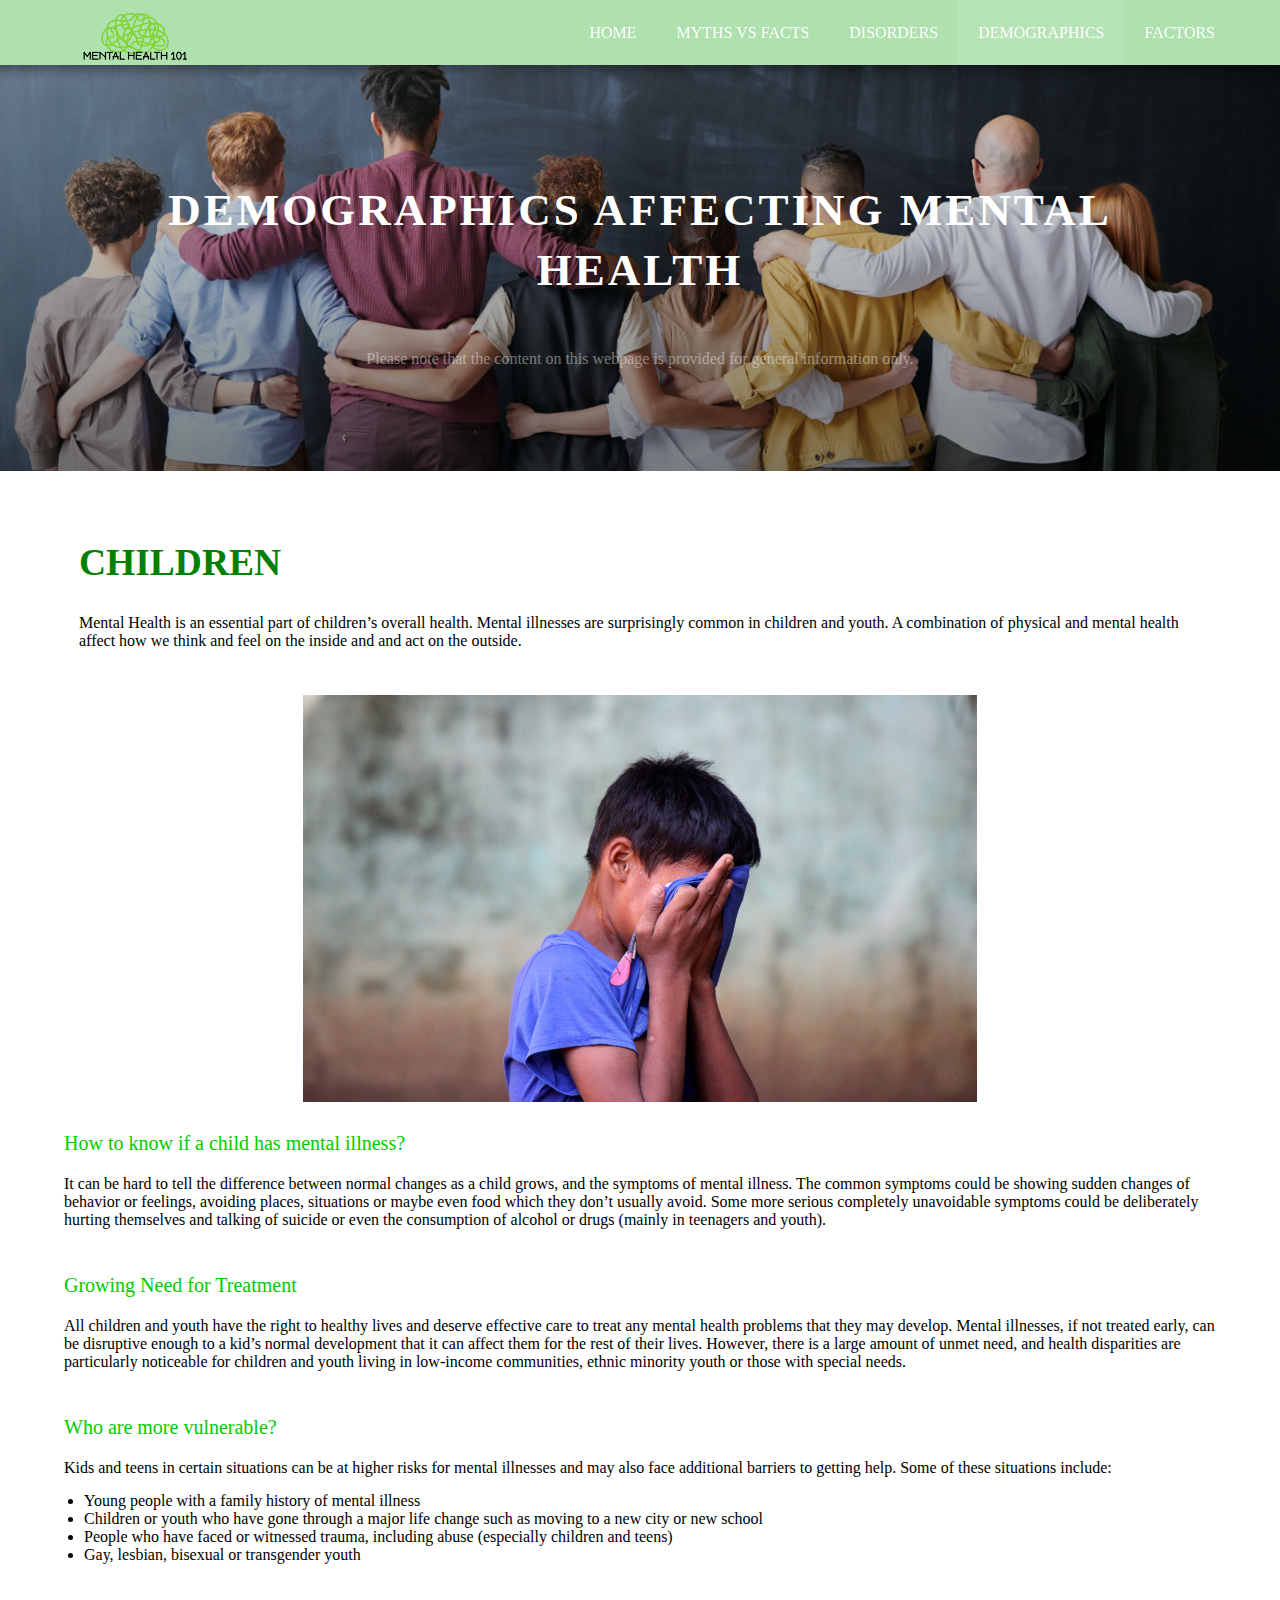
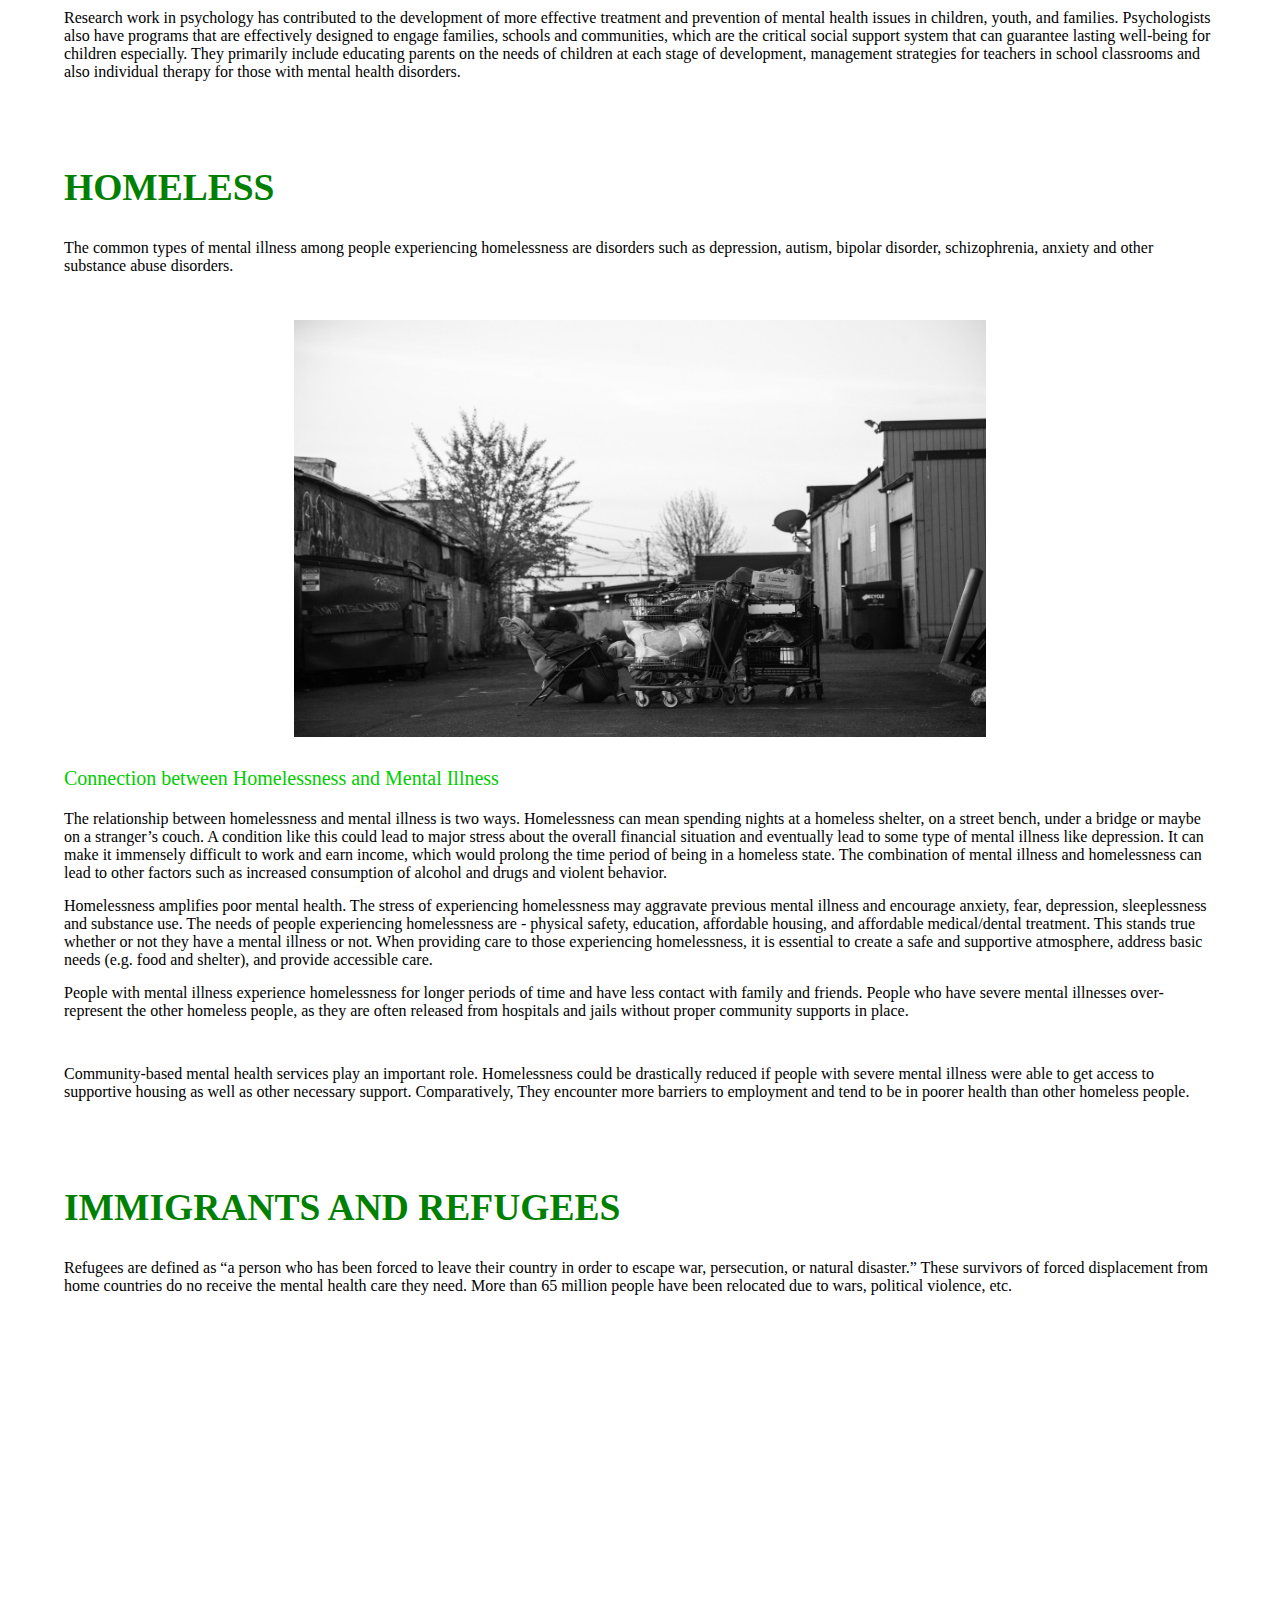
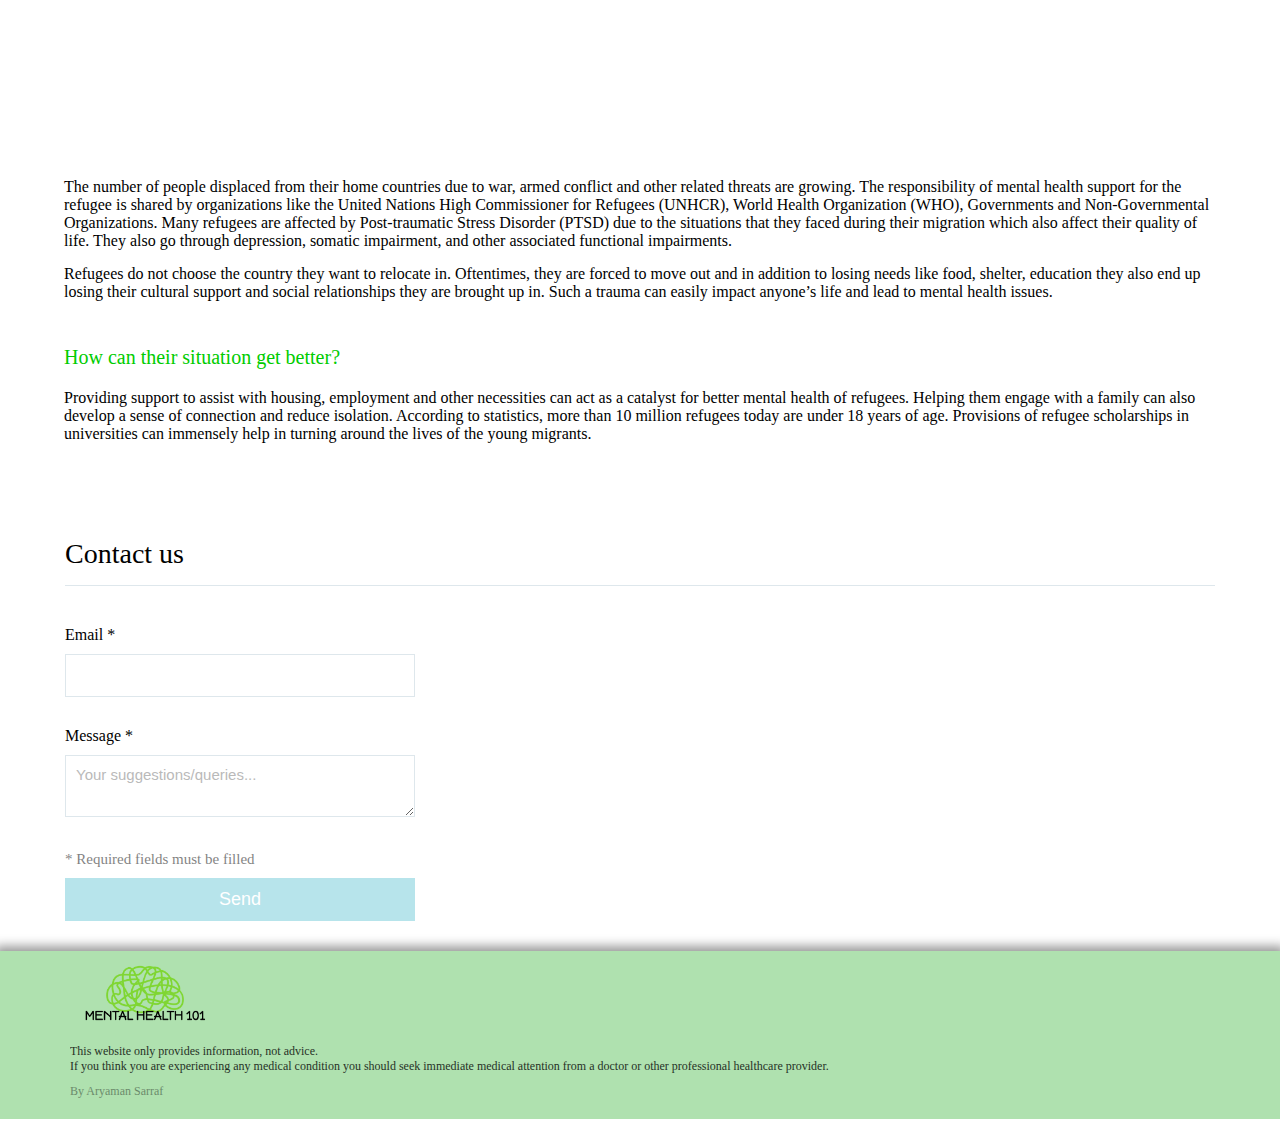
<file: demog.html>
<!DOCTYPE html>
<html>
  <head>
    <meta charset="utf-8">
    <meta name="viewport" content="width=device-width, initial-scale=1.0">
    <title>Mental Health - Demographics</title>
    <link rel="stylesheet" href="stylesheet.css">
    <link rel="stylesheet" href="responsive.css">
    <link rel="stylesheet" href="https://maxcdn.bootstrapcdn.com/font-awesome/4.5.0/css/font-awesome.min.css">

   <style type="text/css">
      .top-wrapper {
  padding: 180px 0 100px 0;
  background-image: 
    linear-gradient(
      rgba(0, 0, 0, 0),
      rgba(0, 0, 0, 0.5)
    ), url(images/crowd.jpg);
  background-size: cover;
  color: white;
  text-align: center;
}
    </style>
  </head>
  <body>
    <header>
      <div class="container">
        <div class="header-left">
          <img class="logo" src="images/logo.png">
        </div>

        <button onclick="toggleNav()" class="x"><span class="fa fa-bars menu-icon"></span></button>
        <div class="header-right">
          <a href="index.html#">HOME</a>
          <a href="facts.html#">MYTHS VS FACTS</a>
          <a href="types.html#">DISORDERS</a>
          <a class="active" href="demog.html#">DEMOGRAPHICS</a>
          <a href="factors.html#">FACTORS</a>
        </div>
      </div>

      <div class="navbar">
          <a href="index.html#" class="navbar_link">HOME</a>
          <a href="facts.html#" class="navbar_link">MYTHS VS FACTS</a>
          <a href="types.html#" class="navbar_link">DISORDERS</a>
          <a href="demog.html#" class="active navbar_link">DEMOGRAPHICS</a>
          <a href="factors.html#" class="navbar_link">FACTORS</a>
      </div>
    </header>

    
    <div class="top-wrapper">
      <div class="container">
        <h1>DEMOGRAPHICS AFFECTING MENTAL HEALTH</h1>
        <p class="or">Please note that the content on this webpage is provided for general information only.</p>
      </div>
    </div>

    <main>
      <div class="container">

        <div class="heading large">
          <h2>CHILDREN</h2>
        </div>
        <div class="lessons"> 
          Mental Health is an essential part of children’s overall health. Mental illnesses are surprisingly common in children and youth. A combination of physical and mental health affect how we think and feel on the inside and and act on the outside.
        </div>
        <div class="iframe-container">
          <img src="images/child.jpg"></div>
        </div>
        <div class="lesson-title"> 
          How to know if a child has mental illness?
        </div>
        <div class="lessons"> 
          It can be hard to tell the difference between normal changes as a child grows, and the symptoms of mental illness. The common symptoms could be showing sudden changes of behavior or feelings, avoiding places, situations or maybe even food which they don’t usually avoid. Some more serious completely unavoidable symptoms could be deliberately hurting themselves and talking of suicide or even the consumption of alcohol or drugs (mainly in teenagers and youth).
        </div>
        <div class="lesson-title"> 
          Growing Need for Treatment
        </div>
        <div class="lessons"> 
          All children and youth have the right to healthy lives and deserve effective care to treat any mental health problems that they may develop. Mental illnesses, if not treated early, can be disruptive enough to a kid’s normal development that it can affect them for the rest of their lives. However, there is a large amount of unmet need, and health disparities are particularly noticeable for children and youth living in low-income communities, ethnic minority youth or those with special needs. 
        </div>
        <div class="lesson-title"> 
          Who are more vulnerable? 
        </div>
        <div class="lessons"> 
          Kids and teens in certain situations can be at higher risks for mental illnesses and may also face additional barriers to getting help. Some of these situations include: 
        </div>
        <div class="lessons"> 
          <ul>
            <li>Young people with a family history of mental illness</li>
            <li>Children or youth who have gone through a major life change such as moving to a new city or new school </li>
            <li>People who have faced or witnessed trauma, including abuse (especially children and teens)</li>
            <li>Gay, lesbian, bisexual or transgender youth </li>
          </ul>
        </div>
        <div class="lessons" style="margin-top: 30px;"> 
          Research work in psychology has contributed to the development of more effective treatment and prevention of mental health issues in children, youth, and families. Psychologists also have programs that are effectively designed to engage families, schools and communities, which are the critical social support system that can guarantee lasting well-being for children especially. They primarily include educating parents on the needs of children at each stage of development, management strategies for teachers in school classrooms and also individual therapy for those with mental health disorders.
        </div>

        <div class="heading large">
          <h2>HOMELESS</h2>
        </div>

        <div class="lessons"> 
          The common types of mental illness among people experiencing homelessness are disorders such as depression, autism, bipolar disorder, schizophrenia, anxiety and other substance abuse disorders. 
        </div>
        <div class="iframe-container">
          <img width="530" height="300" src="images/home.jpg"></div>
        </div>
        <div class="lesson-title"> 
          Connection between Homelessness and Mental Illness
        </div>

        <div class="lessons"> 
          The relationship between homelessness and mental illness is two ways. Homelessness can mean spending nights at a homeless shelter, on a street bench, under a bridge or maybe on a stranger’s couch. A condition like this could lead to major stress about the overall financial situation and eventually lead to some type of mental illness like depression. It can make it immensely difficult to work and earn income, which would prolong the time period of being in a homeless state. The combination of mental illness and homelessness can lead to other factors such as increased consumption of alcohol and drugs and violent behavior.
        </div>
        <div class="lessons"> 
          Homelessness amplifies poor mental health. The stress of experiencing homelessness may aggravate previous mental illness and encourage anxiety, fear, depression, sleeplessness and substance use. The needs of people experiencing homelessness are - physical safety, education, affordable housing, and affordable medical/dental treatment. This stands true whether or not they have a mental illness or not. When providing care to those experiencing homelessness, it is essential to create a safe and supportive atmosphere, address basic needs (e.g. food and shelter), and provide accessible care. 
        </div>

        <div class="lessons"> 
          People with mental illness experience homelessness for longer periods of time and have less contact with family and friends. People who have severe mental illnesses over-represent the other homeless people, as they are often released from hospitals and jails without proper community supports in place. 
        </div>
        <div class="lessons" style="margin-top: 30px;"> 
          Community-based mental health services play an important role. Homelessness could be drastically reduced if people with severe mental illness were able to get access to supportive housing as well as other necessary support. Comparatively, They encounter more barriers to employment and tend to be in poorer health than other homeless people. 
        </div>

        <div class="heading large">
          <h2>IMMIGRANTS AND REFUGEES</h2>
        </div>
        <div class="lessons"> 
          Refugees are defined as “a person who has been forced to leave their country in order to escape war, persecution, or natural disaster.” These survivors of forced displacement from home countries do no receive the mental health care they need. More than 65 million people have been relocated due to wars, political violence, etc. 
        </div>
        <div class="iframe-container">
          <iframe width="560" height="315" src="https://www.youtube.com/embed/eRfyQl_mSGs" title="YouTube video player" frameborder="0" allow="accelerometer; autoplay; clipboard-write; encrypted-media; gyroscope; picture-in-picture" allowfullscreen></iframe>
        </div>
        <div class="lessons" style="padding-top: 20px;"> 
          The number of people displaced from their home countries due to war, armed conflict and other related threats are growing. The responsibility of mental health support for the refugee is shared by organizations like the United Nations High Commissioner for Refugees (UNHCR), World Health Organization (WHO), Governments and Non‐Governmental Organizations. Many refugees are affected by Post-traumatic Stress Disorder (PTSD) due to the situations that they faced during their migration which also affect their quality of life. They also go through depression, somatic impairment, and other associated functional impairments.
        </div>
        <div class="lessons"> 
          Refugees do not choose the country they want to relocate in. Oftentimes, they are forced to move out and in addition to losing needs like food, shelter, education they also end up losing their cultural support and social relationships they are brought up in. Such a trauma can easily impact anyone’s life and lead to mental health issues.
        </div>
        <div class="lesson-title"> 
          How can their situation get better?
        </div>
        <div class="lessons"> 
          Providing support to assist with housing, employment and other necessities can act as a catalyst for better mental health of refugees. Helping them engage with a family can also develop a sense of connection and reduce isolation. According to statistics, more than 10 million refugees today are under 18 years of age. Provisions of refugee scholarships in universities can immensely help in turning around the lives of the young migrants.
        </div>
      </div>
    </main>

      <div class="contact-form">
        <h2>Contact us</h2>
        <form name="contact" method="POST" data-netlify="true">
          <p>Email *</p>
          <input type="email" name="email" />
          <p>Message *</p>
          <textarea name="message" placeholder="Your suggestions/queries..."></textarea>
          <p class="require">* Required fields must be filled</p>
          <button class="submit" type = submit>Send</button>
        </form>
      </div>

    <footer>
      <div class="container">
        <img src="images/logo.png">
        <p>This website only provides information, not advice.</p>
        <p>If you think you are experiencing any medical condition you should seek immediate medical attention from a doctor or other professional healthcare provider.</p>
        <p class = "name">By Aryaman Sarraf</p>
      </div>
    </footer>

    <script>
      function toggleNav() {
        document.querySelector(".navbar").classList.toggle("navbar--open");
      }
    </script>

  </body>
</html>
</file>
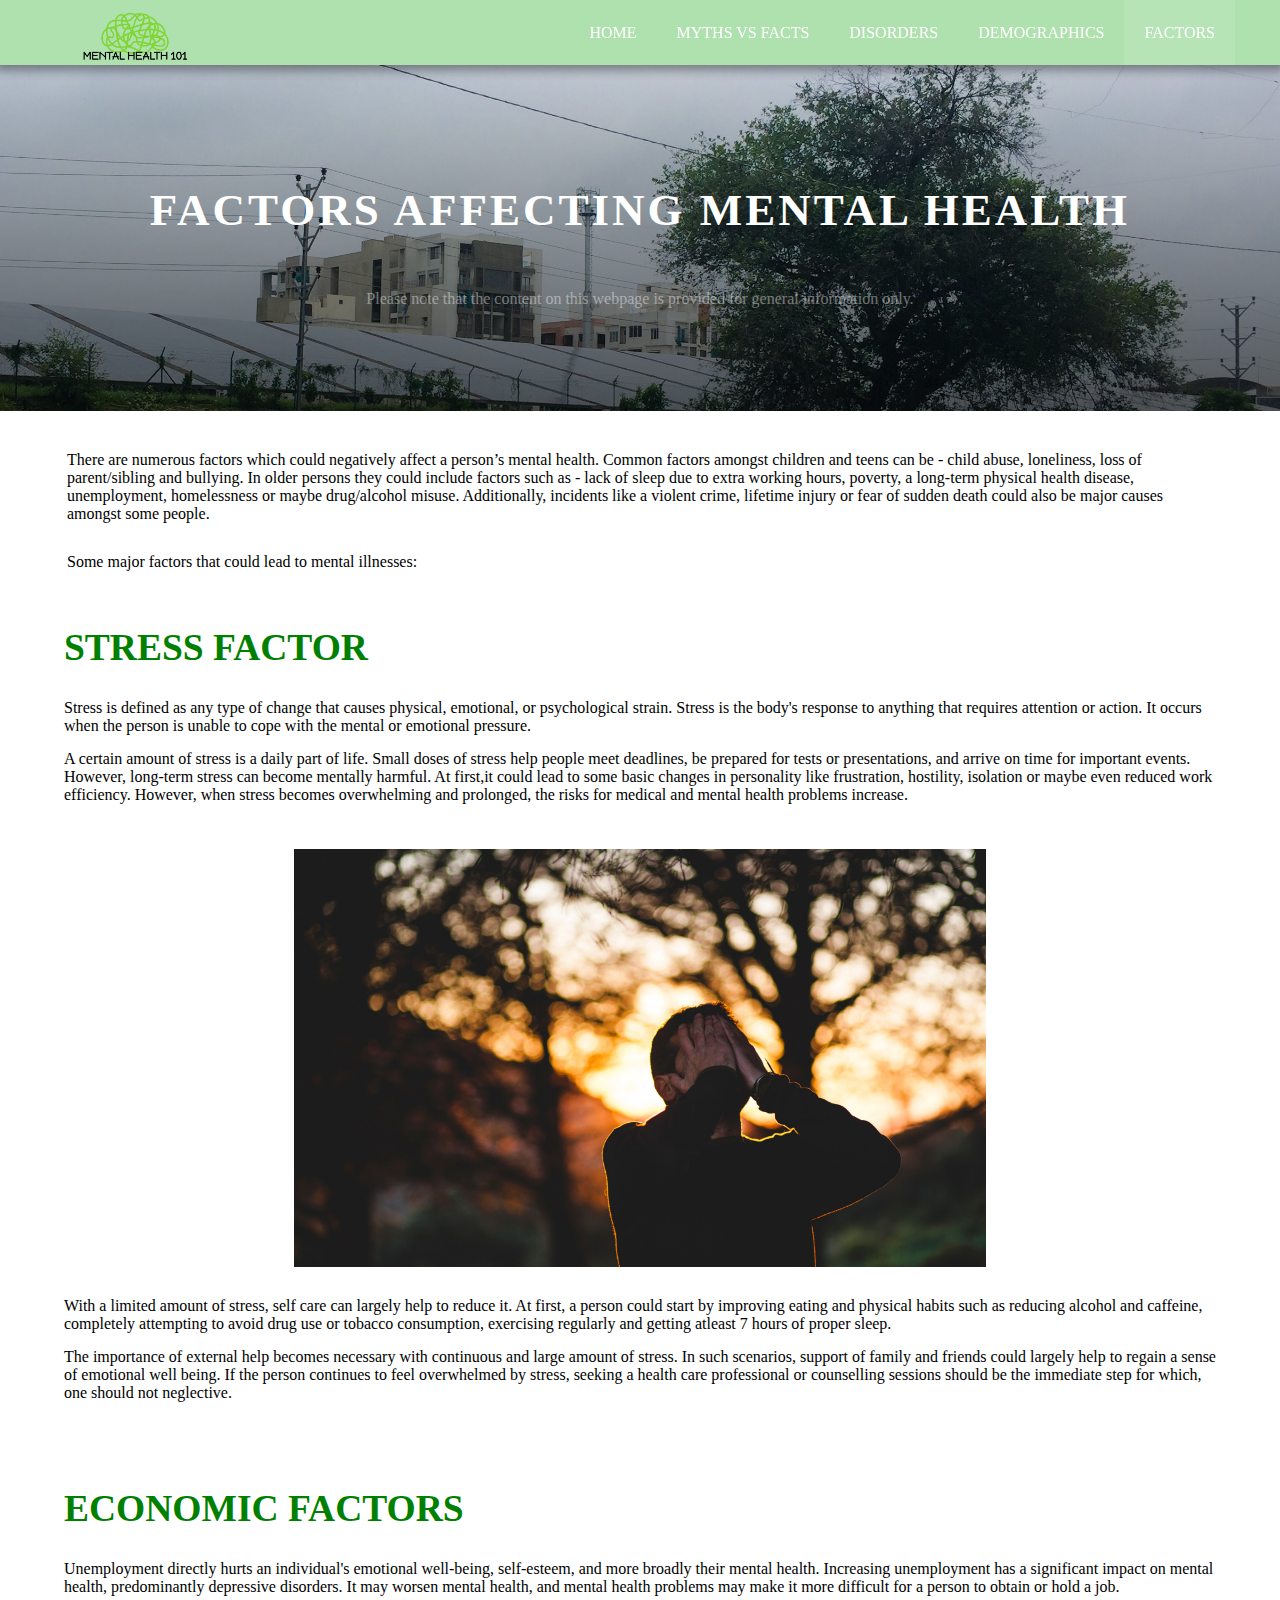
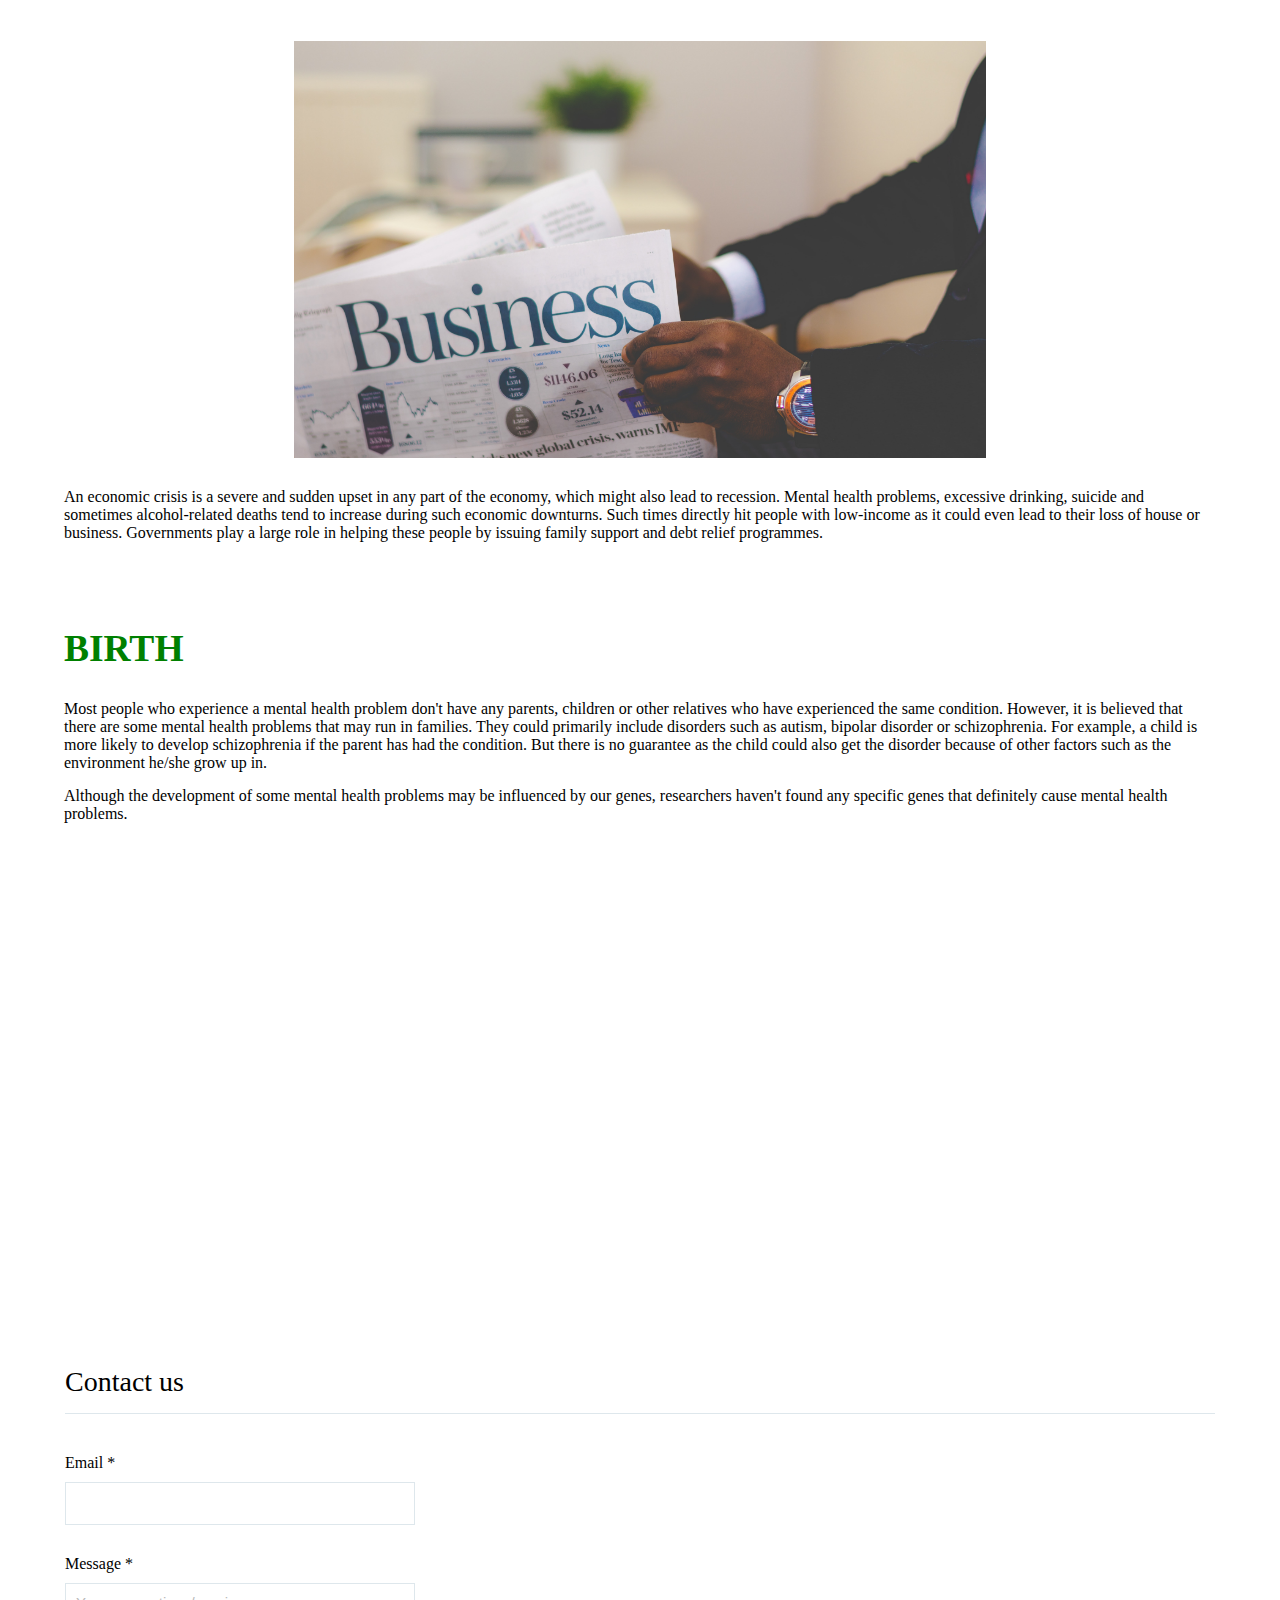
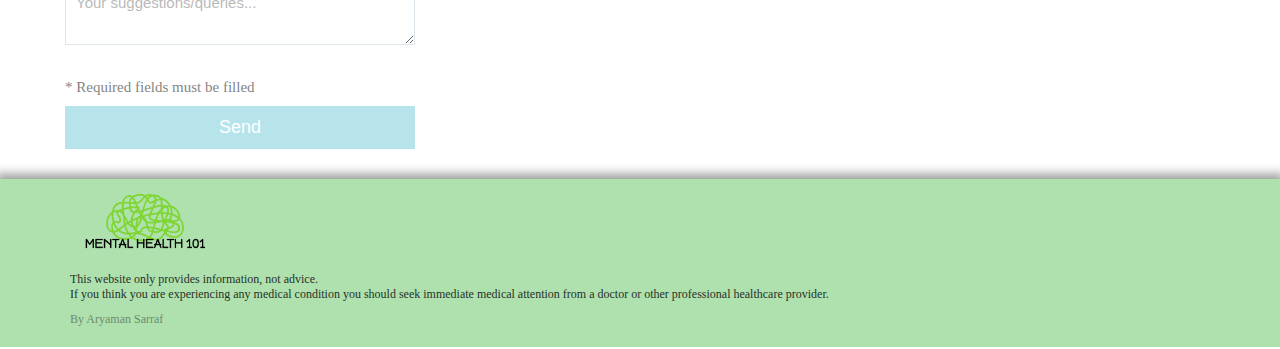
<file: factors.html>
<!DOCTYPE html>
<html>
  <head>
    <meta charset="utf-8">
    <meta name="viewport" content="width=device-width, initial-scale=1.0">
    <title>Mental Health - Factors</title>
    <link rel="stylesheet" href="stylesheet.css">
    <link rel="stylesheet" href="responsive.css">
    <link rel="stylesheet" href="https://maxcdn.bootstrapcdn.com/font-awesome/4.5.0/css/font-awesome.min.css">

    <style type="text/css">
      .top-wrapper {
  padding: 180px 0 100px 0;
  background-image: 
    linear-gradient(
      rgba(0, 0, 0, 0),
      rgba(0, 0, 0, 0.6)
    ), url(images/factors.jpg);
  background-size: cover;
  color: white;
  text-align: center;
}
    </style>
  </head>
  <body>
    <header>
      <div class="container">
        <div class="header-left">
          <img class="logo" src="images/logo.png">
        </div>

        <button onclick="toggleNav()" class="x"><span class="fa fa-bars menu-icon"></span></button>
        <div class="header-right">
          <a href="index.html#">HOME</a>
          <a href="facts.html#">MYTHS VS FACTS</a>
          <a href="types.html#">DISORDERS</a>
          <a href="demog.html#">DEMOGRAPHICS</a>
          <a class="active" href="factors.html#">FACTORS</a>
        </div>
      </div>

      <div class="navbar">
          <a href="index.html#" class="navbar_link">HOME</a>
          <a href="facts.html#" class="navbar_link">MYTHS VS FACTS</a>
          <a href="types.html#" class="navbar_link">DISORDERS</a>
          <a href="demog.html#" class="navbar_link">DEMOGRAPHICS</a>
          <a href="factors.html#" class="active navbar_link">FACTORS</a>
      </div>
    </header>

    
    <div class="top-wrapper">
      <div class="container">
        <h1>FACTORS AFFECTING MENTAL HEALTH</h1>
        <p class="or">Please note that the content on this webpage is provided for general information only.</p>        
      </div>
    </div>

    <main>
      <div class="container">
        <div class="lessons" style="margin-left: -12px; margin-top: 40px;"> 
          There are numerous factors which could negatively affect a person’s mental health.
          Common factors amongst children and teens can be - child abuse, loneliness, loss of parent/sibling and bullying. In older persons they could include factors such as - lack of sleep due to extra working hours, poverty, a long-term physical health disease, unemployment, homelessness or maybe drug/alcohol misuse. Additionally, incidents like a violent crime, lifetime injury or fear of sudden death could also be major causes amongst some people.
        </div>
        <div class="lessons"></div>
        <div class="lessons" style="margin-left: -12px;"> 
        Some major factors that could lead to mental illnesses:
        </div>
        </div>
        <div class="heading large" style="margin-top: -30px;">
          <h2>STRESS FACTOR</h2>
        </div>

        <div class="lessons"> 
        Stress is defined as any type of change that causes physical, emotional, or psychological strain. Stress is the body's response to anything that requires attention or action. It occurs when the person is unable to cope with the mental or emotional pressure. 
        </div>
        <div class="lessons"> 
        A certain amount of stress is a daily part of life. Small doses of stress help people meet deadlines, be prepared for tests or presentations, and arrive on time for important events. However, long-term stress can become mentally harmful. At first,it could lead to some basic changes in personality like frustration, hostility, isolation or maybe even reduced work efficiency. However, when stress becomes overwhelming and prolonged, the risks for medical and mental health problems increase.
        </div>
        <div class="iframe-container" style="margin-bottom: 30px;">
          <img src="images/stress.jpg"></div>
        </div>
        
        <div class="lessons"> 
        With a limited amount of stress, self care can largely help to reduce it. At first, a person could start by improving eating and physical habits such as reducing alcohol and caffeine, completely attempting to avoid drug use or tobacco consumption, exercising regularly and getting atleast 7 hours of proper sleep.</div>
        <div class="lessons">
        The importance of external help becomes necessary with continuous and large amount of stress. In such scenarios, support of family and friends could largely help to regain a sense of emotional well being. If the person continues to feel overwhelmed by stress, seeking a health care professional or counselling sessions should be the immediate step for which, one should not neglective.
        </div>

        <div class="heading large">
          <h2>ECONOMIC FACTORS</h2>
        </div>
        <div class="lessons"> 
        Unemployment directly hurts an individual's emotional well-being, self-esteem, and more broadly their mental health. Increasing unemployment has a significant impact on mental health, predominantly depressive disorders. It may worsen mental health, and mental health problems may make it more difficult for a person to obtain or hold a job.
        </div>
        <div class="iframe-container" style="margin-bottom: 30px;">
          <img src="images/jobs.jpg"></div>
        </div>
        <div class="lessons"> 
        An economic crisis is a severe and sudden upset in any part of the economy, which might also lead to recession. Mental health problems, excessive drinking, suicide and sometimes alcohol-related deaths tend to increase during such economic downturns. Such times directly hit people with low-income as it could even lead to their loss of house or business. Governments play a large role in helping these people by issuing family support and debt relief programmes.
        </div>
        
        <div class="heading large">
          <h2>BIRTH</h2>
        </div>
        <div class="lessons"> 
        Most people who experience a mental health problem don't have any parents, children or other relatives who have experienced the same condition. However, it is believed that there are some mental health problems that may run in families. They could primarily include disorders such as autism, bipolar disorder or schizophrenia. For example, a child is more likely to develop schizophrenia if the parent has had the condition. But there is no guarantee as the child could also get the disorder because of other factors such as the environment he/she grow up in.
        </div>
        <div class="lessons"> 
        Although the development of some mental health problems may be influenced by our genes, researchers haven't found any specific genes that definitely cause mental health problems. 
        </div>
        
        <div class="iframe-container">
        <iframe width="560" height="315" src="https://www.youtube.com/embed/k7K98T-Dsio" title="YouTube video player" frameborder="0" allow="accelerometer; autoplay; clipboard-write; encrypted-media; gyroscope; picture-in-picture" allowfullscreen></iframe>
        </div>


      </div>
      </main>

      <div class="contact-form">
        <h2>Contact us</h2>
        <form name="contact" method="POST" data-netlify="true">
          <p>Email *</p>
          <input type="email" name="email" />
          <p>Message *</p>
          <textarea name="message" placeholder="Your suggestions/queries..."></textarea>
          <p class="require">* Required fields must be filled</p>
          <button class="submit" type = submit>Send</button>
        </form>
      </div>

    <footer>
      <div class="container">
        <img src="images/logo.png">
        <p>This website only provides information, not advice.</p>
        <p>If you think you are experiencing any medical condition you should seek immediate medical attention from a doctor or other professional healthcare provider.</p>
        <p class = "name">By Aryaman Sarraf</p>
      </div>
    </footer>

    <script>
      function toggleNav() {
        document.querySelector(".navbar").classList.toggle("navbar--open");
      }
    </script>

  </body>
</html>
</file>
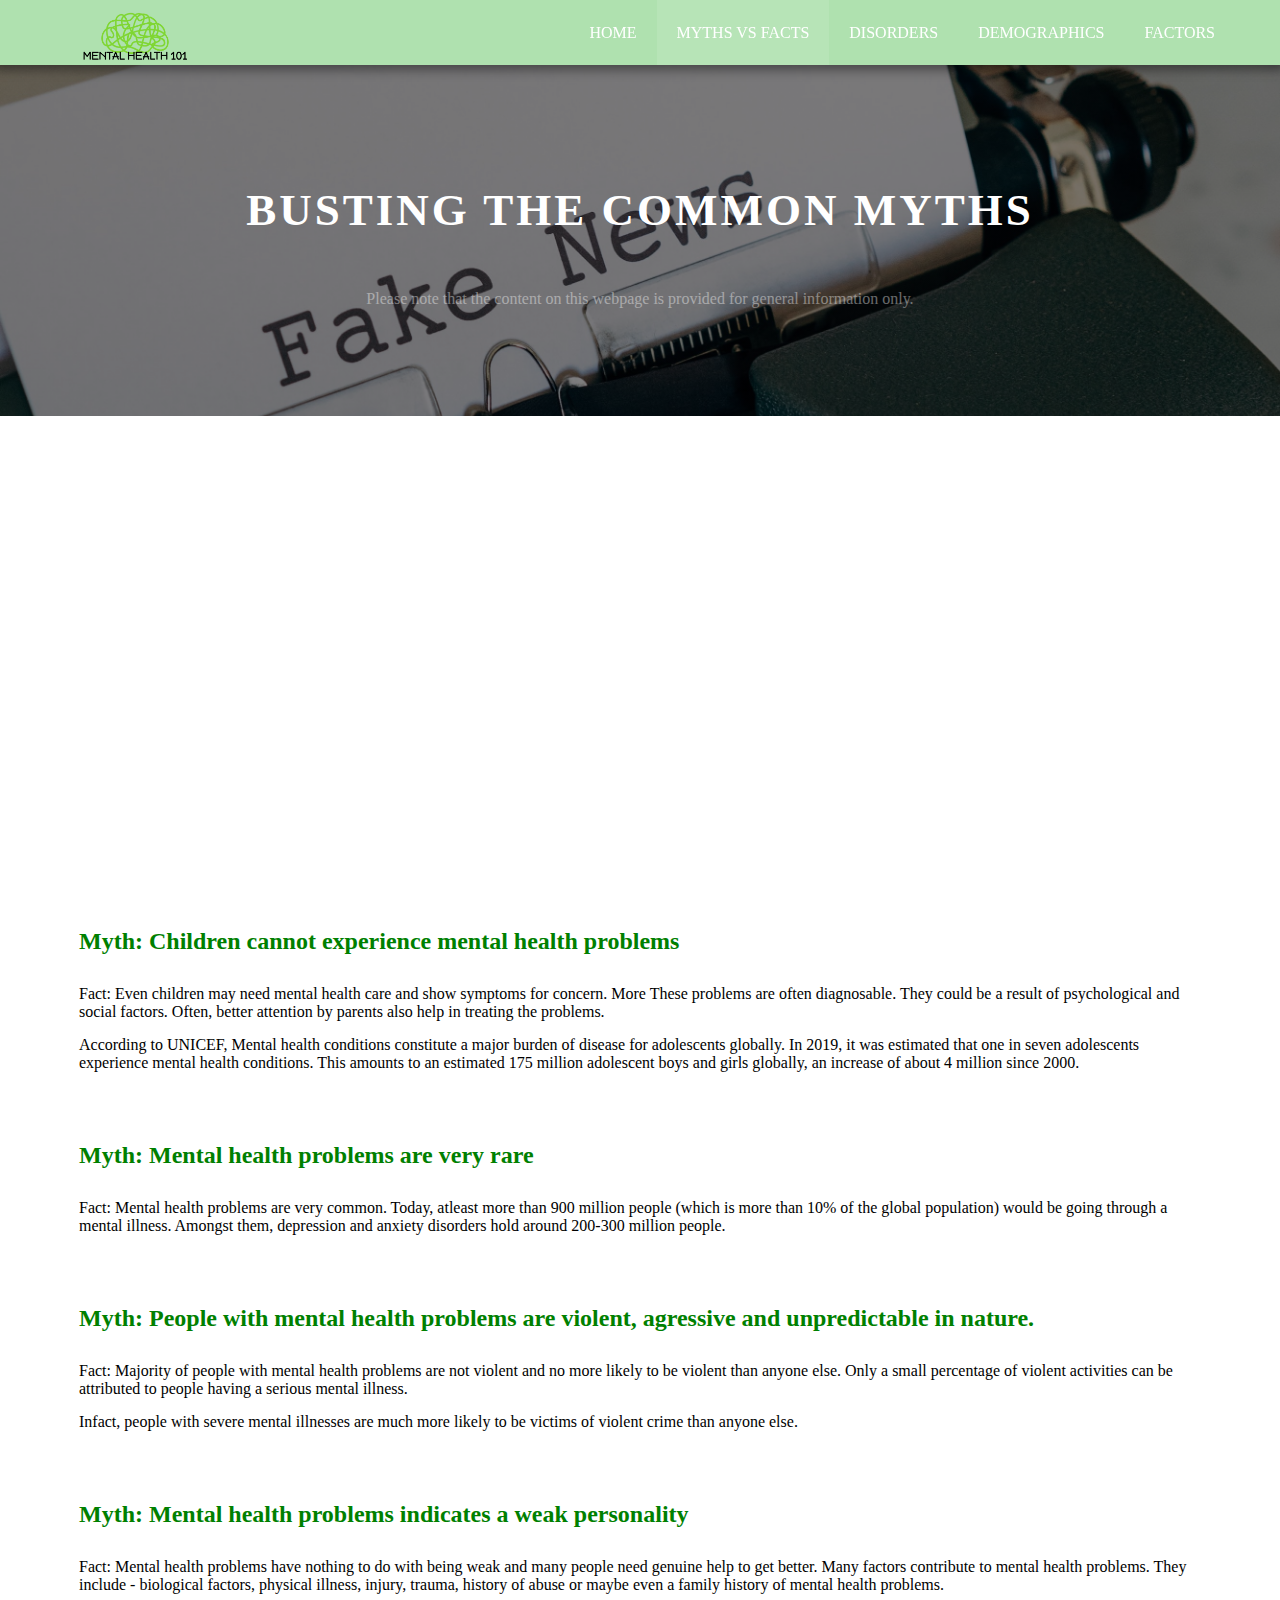
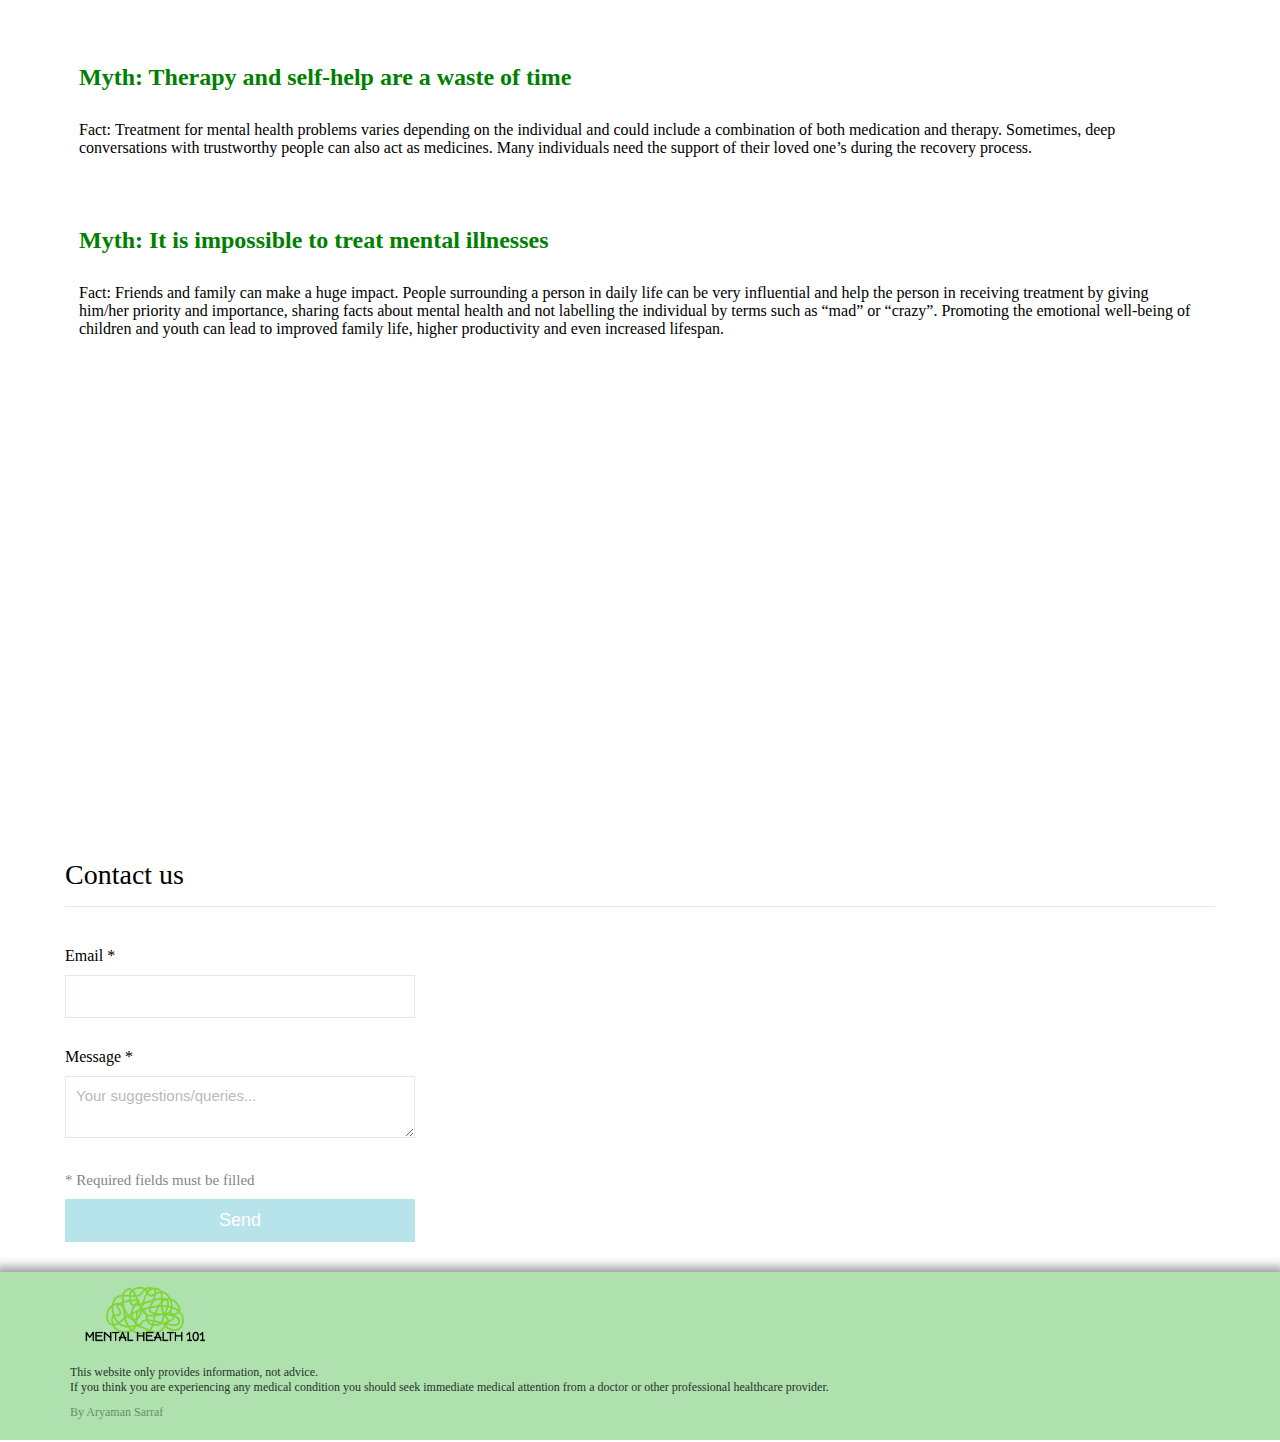
<file: facts.html>
<!DOCTYPE html>
<html>
  <head>
    <meta charset="utf-8">
    <meta name="viewport" content="width=device-width, initial-scale=1.0">
    <title>Mental Health - Facts</title>
    <link rel="stylesheet" href="stylesheet.css">
    <link rel="stylesheet" href="responsive.css">
    <link rel="stylesheet" href="https://maxcdn.bootstrapcdn.com/font-awesome/4.5.0/css/font-awesome.min.css">
    
    <style type="text/css">
      .top-wrapper {
  padding: 180px 0 105px 0;
  background-image: 
    linear-gradient(
      rgba(0, 0, 0, 0.5),
      rgba(0, 0, 0, 0.5)
    ), url(images/fake.jpg);
  background-size: cover;
  color: white;
  text-align: center;
}
    
    </style>

  </head>
  <body>
    <header>
      <div class="container">
        <div class="header-left">
          <img class="logo" src="images/logo.png">
        </div>

        <button onclick="toggleNav()" class="x"><span class="fa fa-bars menu-icon"></span></button>
        <div class="header-right">
          <a href="index.html#">HOME</a>
          <a class="active" href="facts.html#">MYTHS VS FACTS</a>
          <a href="types.html#">DISORDERS</a>
          <a href="demog.html#">DEMOGRAPHICS</a>
          <a href="factors.html#">FACTORS</a>
        </div>
      </div>

      <div class="navbar">
          <a href="index.html#" class="navbar_link">HOME</a>
          <a href="facts.html#" class="active navbar_link">MYTHS VS FACTS</a>
          <a href="types.html#" class="navbar_link">DISORDERS</a>
          <a href="demog.html#" class="navbar_link">DEMOGRAPHICS</a>
          <a href="factors.html#" class="navbar_link">FACTORS</a>
      </div>
    </header>

    
    <div class="top-wrapper">
      <div class="container">
        <h1>BUSTING THE COMMON MYTHS</h1>
        <p class="or">Please note that the content on this webpage is provided for general information only.</p>
      </div>
    </div>

    <main>
      <div class="container">
        <div class="iframe-container" style="margin-top: 50px;">
        <iframe width="560" height="315" src="https://www.youtube.com/embed/021ZPGYeczU" title="YouTube video player" frameborder="0" allow="accelerometer; autoplay; clipboard-write; encrypted-media; gyroscope; picture-in-picture" allowfullscreen></iframe></div>
        <div class="heading">
          <h2>Myth: Children cannot experience mental health problems</h2>
        </div>
        <div class="lessons">
          Fact: Even children may need mental health care and show symptoms for concern. More These problems are often diagnosable. They could be a result of psychological and social factors. Often, better attention by parents also help in treating the problems.</div>
          <div class="lessons">
          According to UNICEF, Mental health conditions constitute a major burden of disease for adolescents globally. In 2019, it was estimated that one in seven adolescents experience mental health conditions. This amounts to an estimated 175 million adolescent boys and girls globally, an increase of about 4 million since 2000.
        </div>

        <div class="heading">
          <h2>Myth: Mental health problems are very rare</h2>
        </div>
        <div class="lessons">
        Fact: Mental health problems are very common. Today, atleast more than 900 million people (which is more than 10% of the global population) would be going through a mental illness. Amongst them, depression and anxiety disorders hold around 200-300 million people.    
        </div>

        <div class="heading">
          <h2>Myth: People with mental health problems are violent, agressive and unpredictable in nature.</h2>
        </div>
        <div class="lessons">
        Fact: Majority of people with mental health problems are not violent and no more likely to be violent than anyone else. Only a small percentage of violent activities can be attributed to people having a serious mental illness. </div>
        <div class="lessons">
        Infact, people with severe mental illnesses are much more likely to be victims of violent crime than anyone else.  
        </div>

        <div class="heading">
          <h2>Myth: Mental health problems indicates a weak personality</h2>
        </div>
        <div class="lessons">
          Fact: Mental health problems have nothing to do with being weak and many people need genuine help to get better. Many factors contribute to mental health problems. They include - biological factors, physical illness, injury, trauma, history of abuse or maybe even a family history of mental health problems. 
        </div>

        <div class="heading">
          <h2>Myth: Therapy and self-help are a waste of time</h2>
        </div>
        <div class="lessons">  
        Fact: Treatment for mental health problems varies depending on the individual and could include a combination of both medication and therapy. Sometimes, deep conversations with trustworthy people can also act as medicines. Many individuals need the support of their loved one’s during the recovery process. 
        </div>


        <div class="heading">
          <h2> Myth: It is impossible to treat mental illnesses</h2>
        </div>
        <div class="lessons"> 
          Fact: Friends and family can make a huge impact. People surrounding a person in daily life can be very influential and help the person in receiving treatment by giving him/her priority and importance, sharing facts about mental health and not labelling the individual by terms such as “mad” or “crazy”. Promoting the emotional well-being of children and youth can lead to improved family life, higher productivity and even increased lifespan.
        </div>
          
        <div class="iframe-container" style="margin-top: 20px;">
        <iframe width="560" height="315" src="https://www.youtube.com/embed/Ii5m8Ta1iBY" title="YouTube video player" frameborder="0" allow="accelerometer; autoplay; clipboard-write; encrypted-media; gyroscope; picture-in-picture" allowfullscreen></iframe></div>
      </div>
      </main>

      <div class="contact-form">
        <h2>Contact us</h2>
        <form name="contact" method="POST" data-netlify="true">
          <p>Email *</p>
          <input type="email" name="email" />
          <p>Message *</p>
          <textarea name="message" placeholder="Your suggestions/queries..."></textarea>
          <p class="require">* Required fields must be filled</p>
          <button class="submit" type = submit>Send</button>
        </form>
      </div>

    <footer>
      <div class="container">
        <img src="images/logo.png">
        <p>This website only provides information, not advice.</p>
        <p>If you think you are experiencing any medical condition you should seek immediate medical attention from a doctor or other professional healthcare provider.</p>
        <p class = "name">By Aryaman Sarraf</p>
      </div>
    </footer>

    <script>
      function toggleNav() {
        document.querySelector(".navbar").classList.toggle("navbar--open");
      }
    </script>

  </body>
</html>
</file>
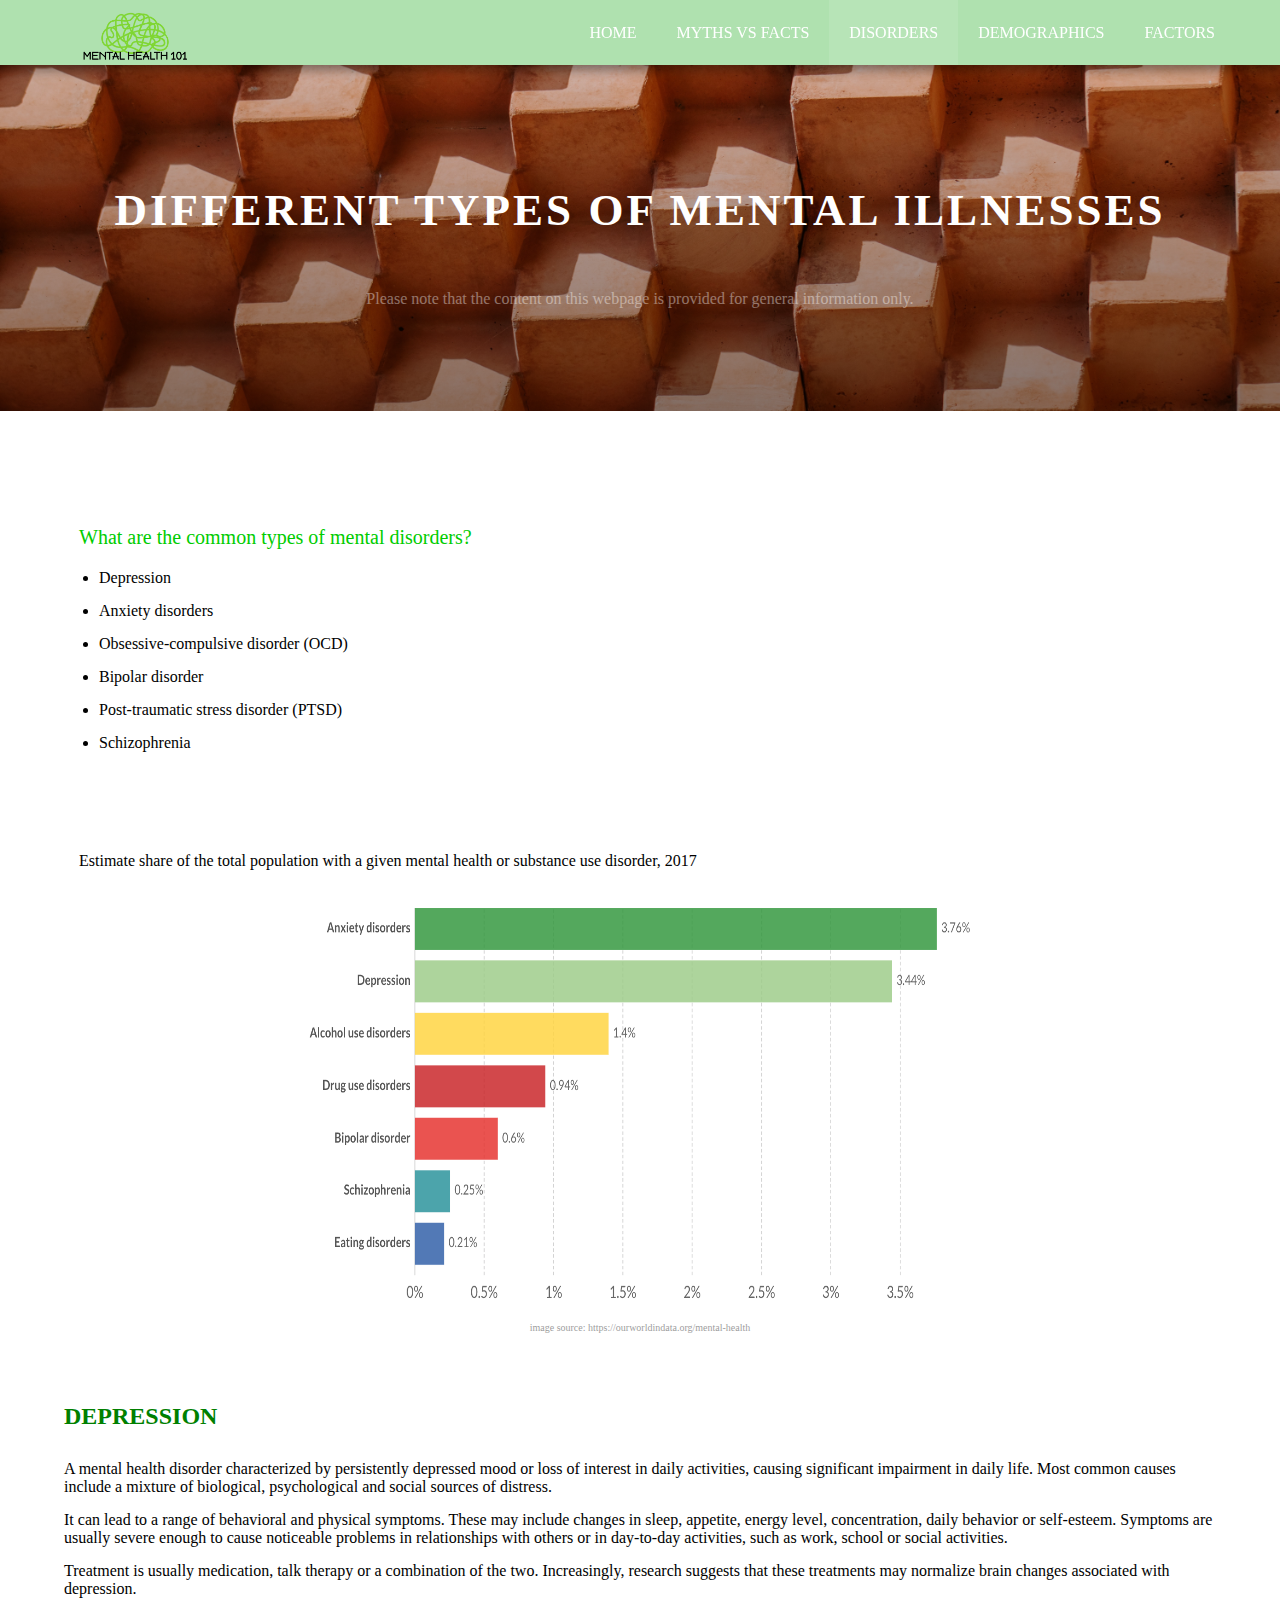
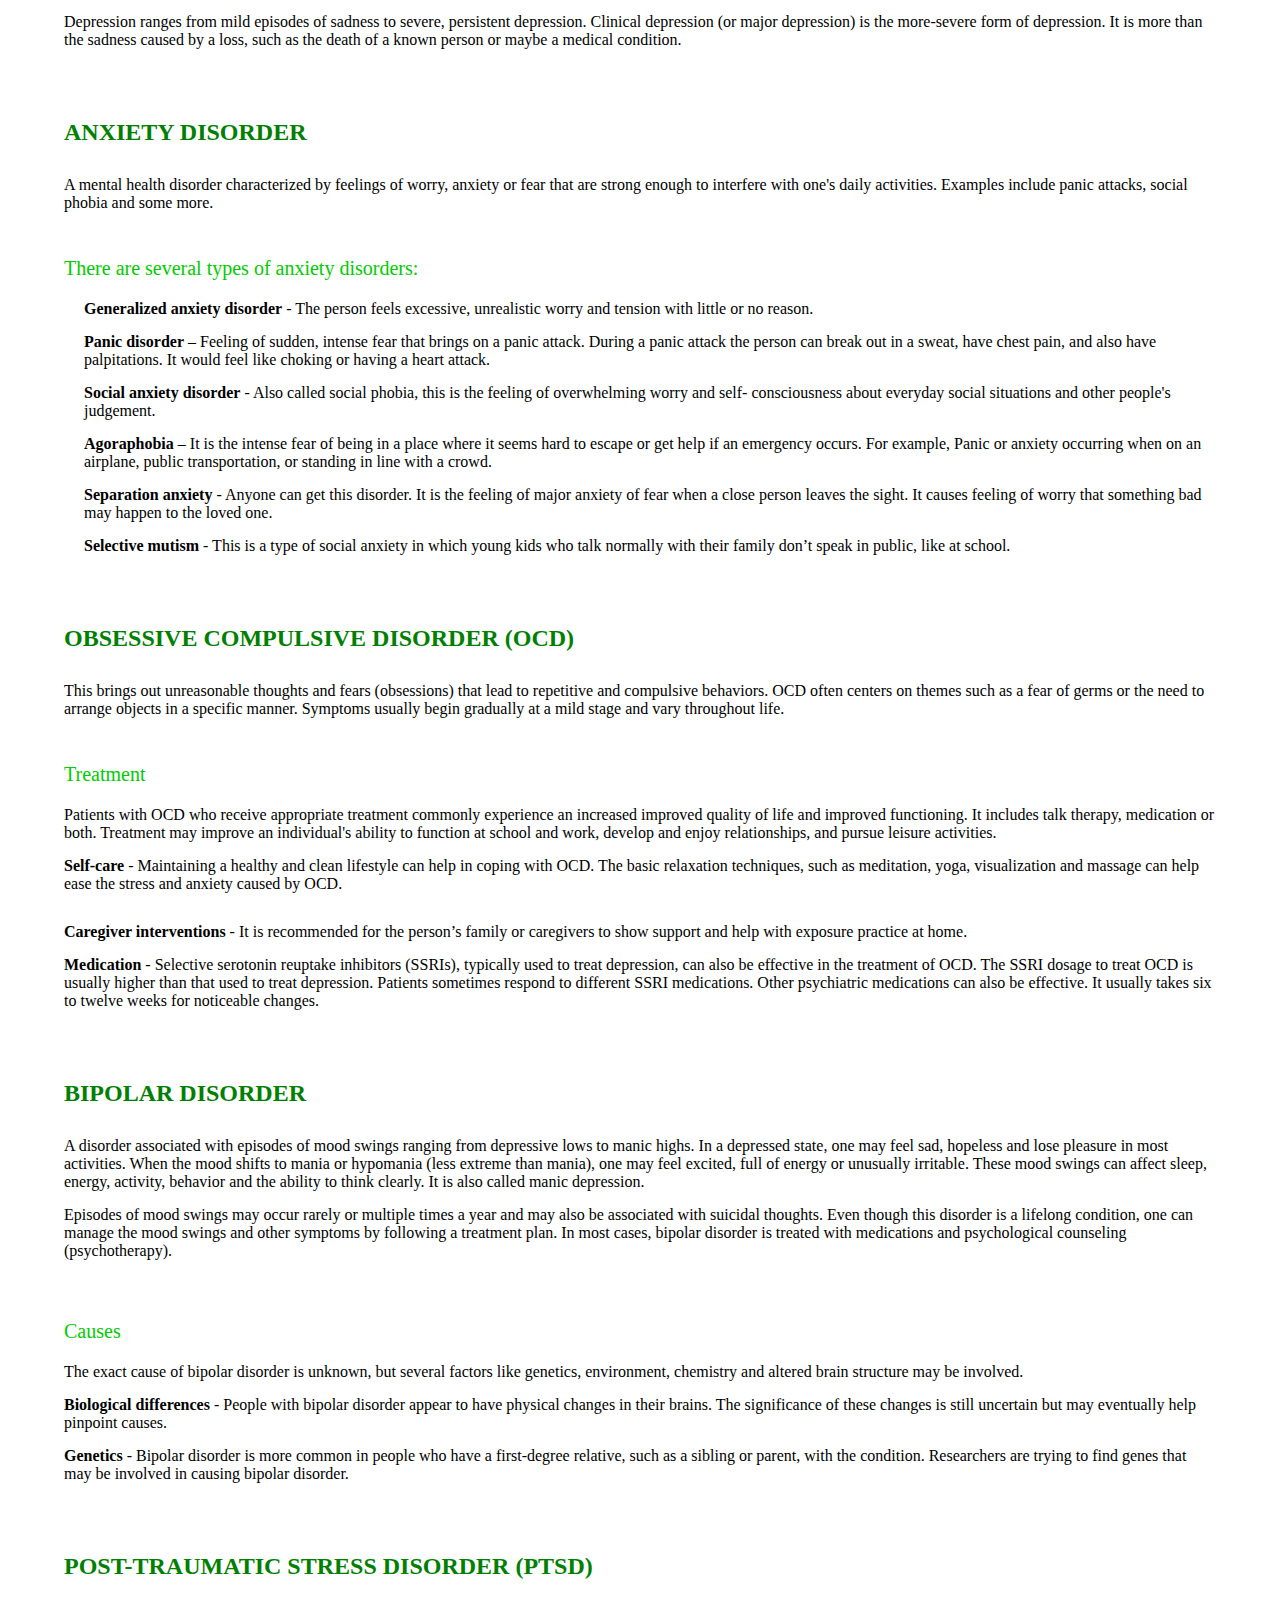
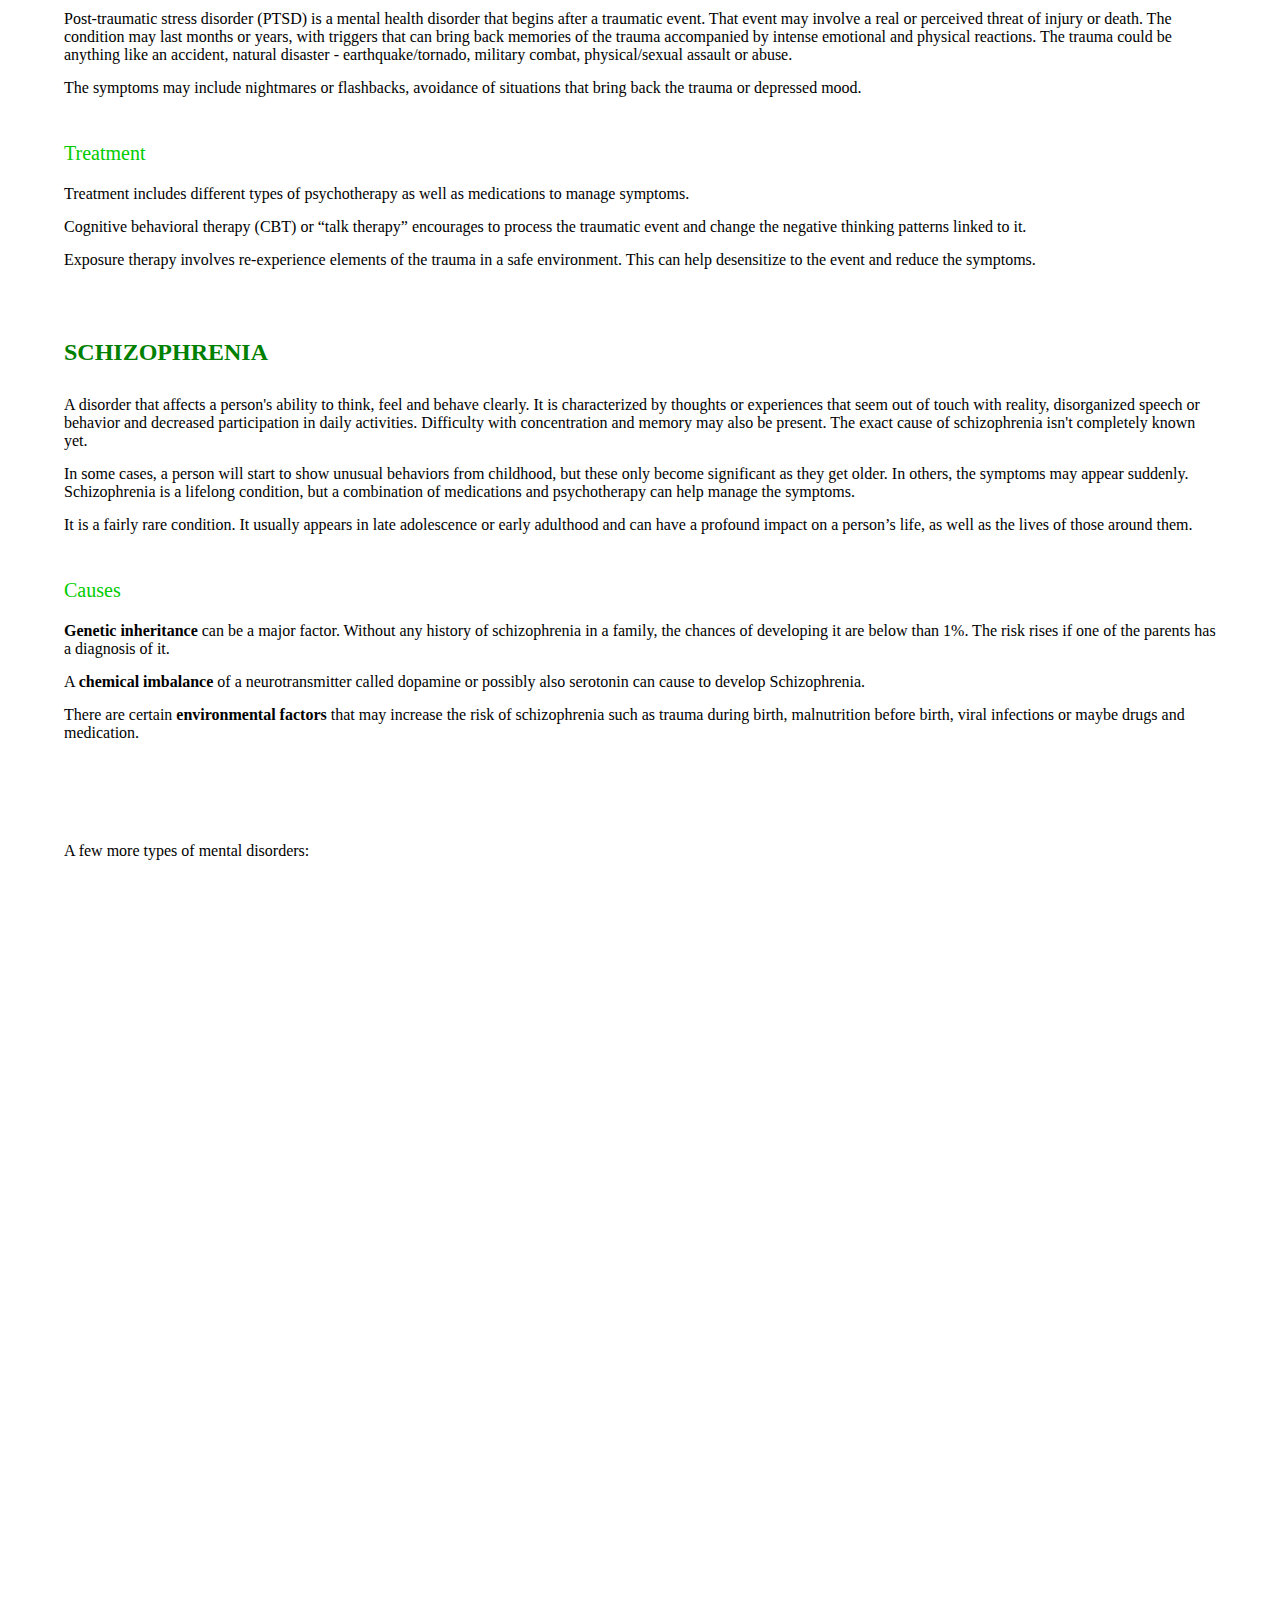
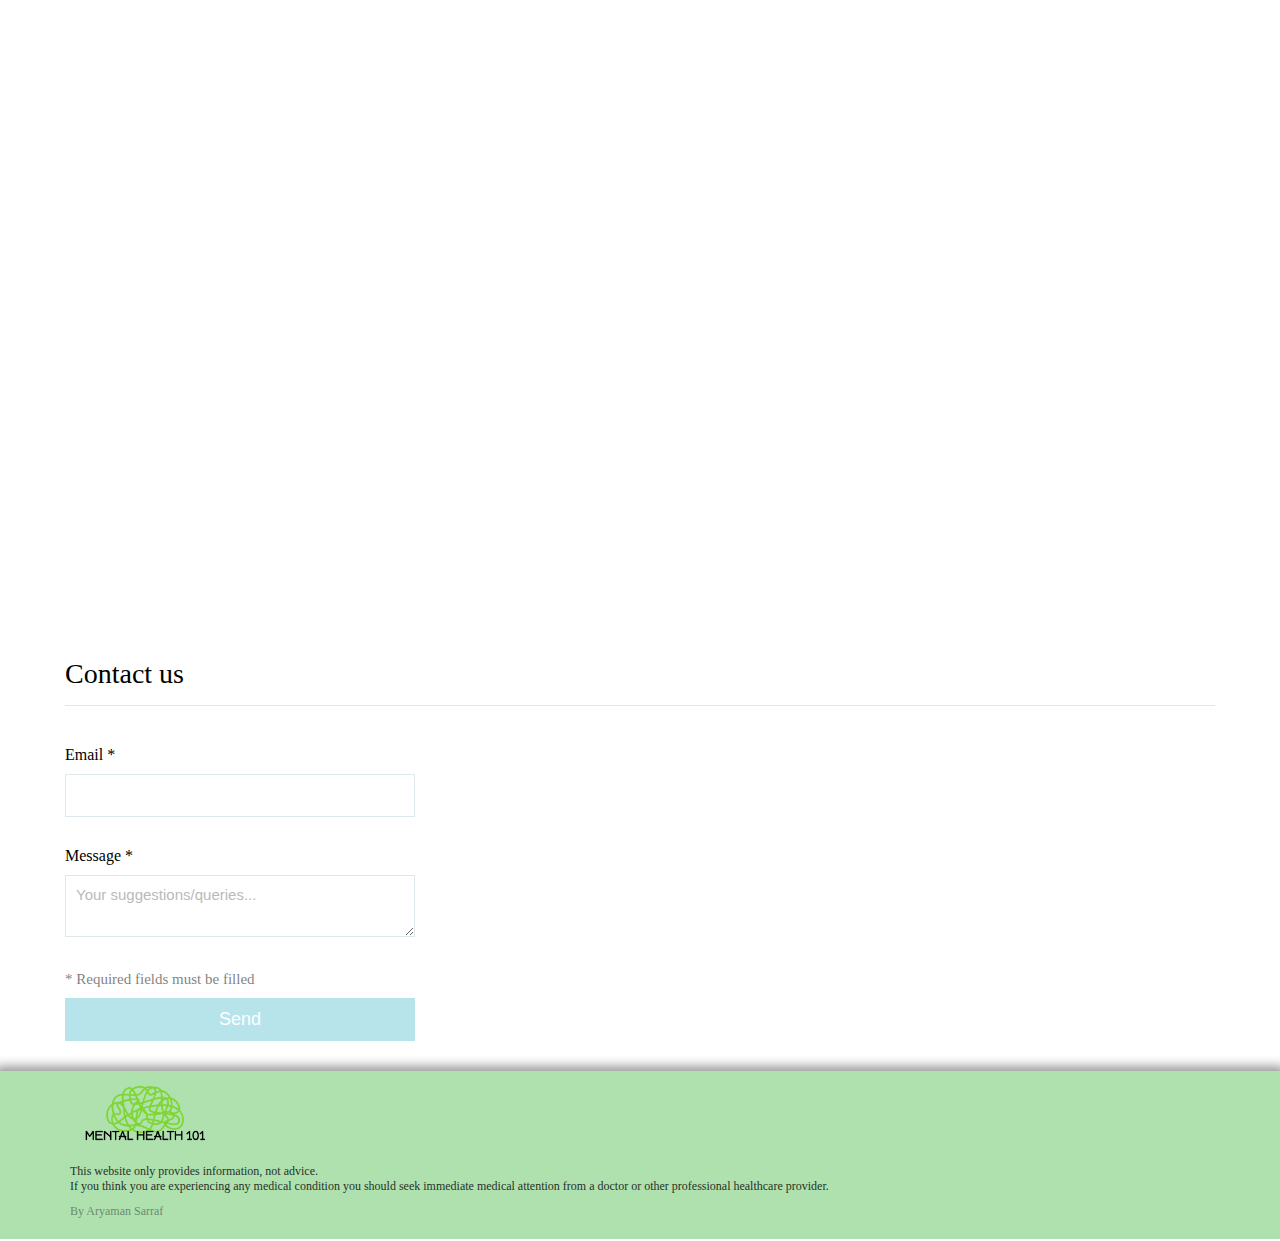
<file: types.html>
<!DOCTYPE html>
<html>
  <head>
    <meta charset="utf-8">
    <meta name="viewport" content="width=device-width, initial-scale=1.0">
    <title>Mental Health - Types of disorders</title>
    <link rel="stylesheet" href="stylesheet.css">
    <link rel="stylesheet" href="responsive.css">
    <link rel="stylesheet" href="https://maxcdn.bootstrapcdn.com/font-awesome/4.5.0/css/font-awesome.min.css">
    <style type="text/css">
      .top-wrapper {
  padding: 180px 0 100px 0;
  background-image: 
    linear-gradient(
      rgba(0, 0, 0, 0),
      rgba(0, 0, 0, 0.4)
    ), url(images/brown.jpg);
  background-size: cover;
  color: white;
  text-align: center;
}
    </style>
  </head>
  <body>
    <header>
      <div class="container">
        <div class="header-left">
          <img class="logo" src="images/logo.png">
        </div>

        <button onclick="toggleNav()" class="x"><span class="fa fa-bars menu-icon"></span></button>
        <div class="header-right">
          <a href="index.html#">HOME</a>
          <a href="facts.html#">MYTHS VS FACTS</a>
          <a class="active" href="types.html#">DISORDERS</a>
          <a href="demog.html#">DEMOGRAPHICS</a>
          <a href="factors.html#">FACTORS</a>
        </div>
      </div>

      <div class="navbar">
          <a href="index.html#" class="navbar_link">HOME</a>
          <a href="facts.html#" class="navbar_link">MYTHS VS FACTS</a>
          <a href="types.html#" class="active navbar_link">DISORDERS</a>
          <a href="demog.html#" class="navbar_link">DEMOGRAPHICS</a>
          <a href="factors.html#" class="navbar_link">FACTORS</a>
      </div>
    </header>

    
    <div class="top-wrapper">
      <div class="container">
        <h1>DIFFERENT TYPES OF MENTAL ILLNESSES</h1>
        <p class="or">Please note that the content on this webpage is provided for general information only.</p>
      </div>
    </div>

    <main>
      <div class="container">

        <div class="heading">
        </div>

        <div class="lesson-title">
          What are the common types of mental disorders?
        </div>

        <div class="lessons">
          <ul>
            <li>Depression</li> 
            <div class="lessons"></div>
            <li>Anxiety disorders</li> 
            <div class="lessons"></div>
            <li>Obsessive-compulsive disorder (OCD)</li> 
            <div class="lessons"></div>
            <li>Bipolar disorder</li> 
            <div class="lessons"></div>
            <li>Post-traumatic stress disorder (PTSD)</li> 
            <div class="lessons"></div>
            <li>Schizophrenia</li>
          </ul>
        </div>

        <div class="heading"></div>
        <div class="lessons">Estimate share of the total population with a given mental health or substance use disorder, 2017</div>
        <div class="iframe-container" style="margin-top:10px;">
          <img src="images/data.png"></div>
        </div>
        <div class="lessons" style="margin-top:20px; opacity: 0.4; font-size: 10px; text-align: center;">
          image source: https://ourworldindata.org/mental-health</div>

        <div class="heading">
          <h2>DEPRESSION</h2>
        </div>

        <div class="lessons">
          A mental health disorder characterized by persistently depressed mood or loss of interest in daily activities, causing significant impairment in daily life. Most common causes include a mixture of biological, psychological and social sources of distress.
        </div>

        <div class="lessons">
          It can lead to a range of behavioral and physical symptoms. These may include changes in sleep, appetite, energy level, concentration, daily behavior or self-esteem. Symptoms are usually severe enough to cause noticeable problems in relationships with others or in day-to-day activities, such as work, school or social activities.
        </div>

        <div class="lessons">
          Treatment is usually medication, talk therapy or a combination of the two. Increasingly, research suggests that these treatments may normalize brain changes associated with depression.
        </div>

        <div class="lessons">
          Depression ranges from mild episodes of sadness to severe, persistent depression. Clinical depression (or major depression) is the more-severe form of depression. It is more than the sadness caused by a loss, such as the death of a known person or maybe a medical condition.
        </div>

        <div class="heading">
          <h2>ANXIETY DISORDER</h2>
        </div>

        <div class="lessons">
          A mental health disorder characterized by feelings of worry, anxiety or fear that are strong enough to interfere with one's daily activities. Examples include panic attacks, social phobia and some more.
        </div>
        <div class="lesson-title">
          There are several types of anxiety disorders:
        </div>

        <div class="lessons">
          <ul style="list-style-type:none;">
            <li><span style="font-weight: bold;">Generalized anxiety disorder</span> - The person feels excessive, unrealistic worry and tension with little or
            no reason.</li>
            <div class="lessons"></div>
            <li><span style="font-weight: bold;">Panic disorder</span> – Feeling of sudden, intense fear that brings on a panic attack. During a panic attack the person can break out in a sweat, have chest pain, and also have palpitations. It would feel like choking or having a heart attack.</li>
            <div class="lessons"></div>
            <li><span style="font-weight: bold;">Social anxiety disorder</span> - Also called social phobia, this is the feeling of overwhelming worry and self- consciousness about everyday social situations and other people's judgement.</li>
            <div class="lessons"></div>
            <li><span style="font-weight: bold;">Agoraphobia</span> – It is the intense fear of being in a place where it seems hard to escape or get help if an emergency occurs. For example, Panic or anxiety occurring when on an airplane, public transportation, or standing in line with a crowd.</li>
            <div class="lessons"></div>
            <li><span style="font-weight: bold;">Separation anxiety</span> - Anyone can get this disorder. It is the feeling of major anxiety of fear when a close person leaves the sight. It causes feeling of worry that something bad may happen to the loved one.</li>
            <div class="lessons"></div>
            <li><span style="font-weight: bold;">Selective mutism</span> - This is a type of social anxiety in which young kids who talk normally with their family don’t speak in public, like at school.</li>
           </ul>
        </div>

        <div class="heading">
          <h2>OBSESSIVE COMPULSIVE DISORDER (OCD)</h2>
        </div>

        <div class="lessons">
          This brings out unreasonable thoughts and fears (obsessions) that lead to repetitive and compulsive behaviors. OCD often centers on themes such as a fear of germs or the need to arrange objects in a specific manner. Symptoms usually begin gradually at a mild stage and vary throughout life.
        </div>

        <div class="lesson-title">
          Treatment
        </div>

        <div class="lessons">
          Patients with OCD who receive appropriate treatment commonly experience an increased improved quality of life and improved functioning. It includes talk therapy, medication or both. Treatment may improve an individual's ability to function at school and work, develop and enjoy relationships, and pursue leisure activities.
        </div>

        <div class="lessons">
          <span style="font-weight: bold;">Self-care</span> - Maintaining a healthy and clean lifestyle can help in coping with OCD. The basic relaxation techniques, such as meditation, yoga, visualization and massage can help ease the stress and anxiety caused by OCD.
          </div>
        <div class="lessons"></div>
        <div class="lessons">
          <span style="font-weight: bold;">Caregiver interventions</span> - It is recommended for the person’s family or caregivers to show support and help with exposure practice at home.
        </div>

        <div class="lessons">
          <span style="font-weight: bold;">Medication</span> - Selective serotonin reuptake inhibitors (SSRIs), typically used to treat depression, can also be effective in the treatment of OCD. The SSRI dosage to treat OCD is usually higher than that used to treat depression. Patients sometimes respond to different SSRI medications. Other psychiatric medications can also be effective. It usually takes six to twelve weeks for noticeable changes.
        </div>

        <div class="heading">
          <h2>BIPOLAR DISORDER</h2>
        </div>

        <div class="lessons">
          A disorder associated with episodes of mood swings ranging from depressive lows to manic highs. In a depressed state, one may feel sad, hopeless and lose pleasure in most activities. When the mood shifts to mania or hypomania (less extreme than mania), one may feel excited, full of energy or unusually irritable. These mood swings can affect sleep, energy, activity, behavior and the ability to think clearly. It is also called manic depression.
        </div>

        <div class="lessons">
          Episodes of mood swings may occur rarely or multiple times a year and may also be associated with suicidal thoughts. Even though this disorder is a lifelong condition, one can manage the mood swings and other symptoms by following a treatment plan. In most cases, bipolar disorder is treated with medications and psychological counseling (psychotherapy).
        </div>
        <div class="lessons"></div>

        <div class="lesson-title">
          Causes
        </div>

        <div class="lessons">
          The exact cause of bipolar disorder is unknown, but several factors like genetics, environment, chemistry and altered brain structure may be involved.
        </div>

        <div class="lessons">
          <span style="font-weight: bold;">Biological differences</span> - People with bipolar disorder appear to have physical changes in their brains. The significance of these changes is still uncertain but may eventually help pinpoint causes.
        </div>

        <div class="lessons">
          <span style="font-weight: bold;">Genetics</span> - Bipolar disorder is more common in people who have a first-degree relative, such as a sibling or parent, with the condition. Researchers are trying to find genes that may be involved in causing bipolar disorder.
        </div>

        <div class="heading">
          <h2>POST-TRAUMATIC STRESS DISORDER (PTSD)</h2>
        </div>

        <div class="lessons">
          Post-traumatic stress disorder (PTSD) is a mental health disorder that begins after a traumatic event. That event may involve a real or perceived threat of injury or death. The condition may last months or years, with triggers that can bring back memories of the trauma accompanied by intense emotional and physical reactions. The trauma could be anything like an accident, natural disaster - earthquake/tornado, military combat, physical/sexual assault or abuse.
        </div>

        <div class="lessons">
          The symptoms may include nightmares or flashbacks, avoidance of situations that bring back the trauma or depressed mood.
        </div>

        <div class="lesson-title">
          Treatment
        </div>

        <div class="lessons">
          Treatment includes different types of psychotherapy as well as medications to manage symptoms.
        </div>
        <div class="lessons">
          Cognitive behavioral therapy (CBT) or “talk therapy” encourages to process the traumatic event and change the negative thinking patterns linked to it.
        </div>
        <div class="lessons">
          Exposure therapy involves re-experience elements of the trauma in a safe environment. This can help desensitize to the event and reduce the symptoms.
        </div>

        <div class="heading">
          <h2>SCHIZOPHRENIA</h2>
        </div>

        <div class="lessons">
          A disorder that affects a person's ability to think, feel and behave clearly. It is characterized by thoughts or experiences that seem out of touch with reality, disorganized speech or behavior and decreased participation in daily activities. Difficulty with concentration and memory may also be present. The exact cause of schizophrenia isn't completely known yet.
        </div>

        <div class="lessons">
          In some cases, a person will start to show unusual behaviors from childhood, but these only become significant as they get older. In others, the symptoms may appear suddenly. Schizophrenia is a lifelong condition, but a combination of medications and psychotherapy can help manage the symptoms.
        </div>

        <div class="lessons">
          It is a fairly rare condition. It usually appears in late adolescence or early adulthood and can have a profound impact on a person’s life, as well as the lives of those around them.
        </div>

        <div class="lesson-title">
          Causes
        </div>

        <div class="lessons">
          <span style="font-weight: bold;">Genetic inheritance</span> can be a major factor. Without any history of schizophrenia in a family, the chances of developing it are below than 1%. The risk rises if one of the parents has a diagnosis of it.
        </div>

        <div class="lessons">
          A <span style="font-weight: bold;">chemical imbalance</span> of a neurotransmitter called dopamine or possibly also serotonin can cause to develop Schizophrenia.
        </div>

        <div class="lessons">
          There are certain <span style="font-weight: bold;">environmental factors</span> that may increase the risk of schizophrenia such as trauma during birth, malnutrition before birth, viral infections or maybe drugs and medication.
        </div>

        <div class="heading"></div>
        <div class="lessons">A few more types of mental disorders:</div>
        <div class="video-container" style="margin:20px 0 50px 0;">
        <div class="iframe-container" style="margin-top: 20px;">
          <iframe width="60%" height="40%" src="https://www.youtube.com/embed/JPO-uOPK5RI?controls=0" title="YouTube video player" frameborder="0" allow="accelerometer; autoplay; clipboard-write; encrypted-media; gyroscope; picture-in-picture" allowfullscreen></iframe></div>

          <div class="iframe-container" style="margin-top: 20px;">
          <iframe width="60%" height="40%" src="https://www.youtube.com/embed/IApo5TBR7jc?controls=0" title="YouTube video player" frameborder="0" allow="accelerometer; autoplay; clipboard-write; encrypted-media; gyroscope; picture-in-picture" allowfullscreen></iframe></div>

          <div class="iframe-container" style="margin-top: 20px;">
          <iframe width="60%" height="40%" src="https://www.youtube.com/embed/nLdLfmFzLSo?controls=0" title="YouTube video player" frameborder="0" allow="accelerometer; autoplay; clipboard-write; encrypted-media; gyroscope; picture-in-picture" allowfullscreen></iframe></div>

        </div>
       
      </div>
      </main>

      <div class="contact-form">
        <h2>Contact us</h2>
        <form name="contact" method="POST" data-netlify="true">
          <p>Email *</p>
          <input type="email" name="email" />
          <p>Message *</p>
          <textarea name="message" placeholder="Your suggestions/queries..."></textarea>
          <p class="require">* Required fields must be filled</p>
          <button class="submit" type = submit>Send</button>
        </form>
      </div>

    <footer>
      <div class="container">
        <img src="images/logo.png">
        <p>This website only provides information, not advice.</p>
        <p>If you think you are experiencing any medical condition you should seek immediate medical attention from a doctor or other professional healthcare provider.</p>
        <p class = "name">By Aryaman Sarraf</p>
      </div>
    </footer>

    <script>
      function toggleNav() {
        document.querySelector(".navbar").classList.toggle("navbar--open");
      }
    </script>

  </body>
</html>
</file>
<file: stylesheet.css>
* {
  box-sizing: border-box;
}

html, body,
ul, ol, li,
h1, h2, h3, h4, h5, h6, p, div {
  margin: 0;
  padding: 0;
}

ul { padding-left: 20px; }


body {
  font-family: "Lucida Grande";
}

a {
  text-decoration: none;
}

.container {
  max-width: 1170px;
  padding: 0 15px;
  margin: 0 auto;
}

.top-wrapper {
  padding: 120px 0 80px 50px;
  text-align: center;
  color: black;
}

.top-wrapper h1 {
  opacity: 1;
  font-size: 45px;
  letter-spacing: 3px;
  margin-bottom: 50px;
  line-height: 60px;
}

.top-wrapper p {
  opacity: 0.4;
  margin-bottom: 3px;
}

header {
  height: 65px;
  width: 100%;
  background-color: rgb(175, 225, 175, 1);
  position :fixed;
  top: 0;
  z-index: 10;
  box-shadow:0 0 10px 5px rgba(0, 0, 0, 0.40);
}

.navbar {
  position: fixed;
  top: 0;
  left:-300px;
  width: 300px;
  height:100%;
  background-color: rgb(175, 225, 175, 1);
  box-shadow:0 0 10px 5px rgba(0, 0, 0, 0.40);
  padding-top:65px;
  opacity:0;
  transition: left 0.45s ease-in-out, opacity 0.45s ease-in-out;
}

.navbar_link {
  display:flex;
  align-items: center;
  background-color: rgb(175, 225, 175, 1);
  color: white;
  padding: 25px;

}
.navbar a:hover {
  background-color: rgba(255, 255, 255, 0.3);
}

.navbar--open {
left: 0;
opacity: 1;
}

.x {
  background-color: rgb(175, 225, 175, 1);
  border: 0;
  margin-right: 5px;
  float: right;
  line-height: 63px;
  color: white;
  font-size:30px;
}

.logo {
  width: 130px;
}

.header-left {
  float: left;
}

.header-right {
  float: right;
  margin-right: -25px;
}

.header-right a {
  line-height: 65px;
  padding: 0 20px;
  color: white;
  display: block;
  float: left;
  transition: all 0.5s;
}

.header-right a:hover {
  background-color: rgba(255, 255, 255, 0.3);
}
.active {
  background-color: rgba(255, 255, 255, 0.1);
}

main {
  padding-bottom: 80px;
  padding-left: 5%;
  padding-right: 5%;
  background-color: white;  
}

.lessons {
  padding-bottom: 15px;
}

.lesson-title {
  font-size: 20px;
  font-weight: normal; 
  color: #00cc00; 
  margin-top: 30px;
  padding-bottom: 20px
}

.heading {
  padding-top: 55px;
  padding-bottom: 30px;
  color: green;
}

.large {
  padding-top: 70px;
  font-size: 25px;
}

.contact-form {
  margin: 20px 80px;
  padding: 0 65px;
  margin: 0 auto;
}

.contact-form h2 {
  font-weight: normal;
  font-size:28px;
  padding-bottom: 15px;
  margin-bottom: 40px;
  border-bottom: 1px solid #dee7ec;
}

input, textarea{
  width:350px;
  padding: 10px;
  border: 1px solid #dee7ec;
  margin-top:10px;
  margin-bottom:30px;
  font-size:18px;
}

::-webkit-input-placeholder {
  font-size: 15px;
  font-family: "Arial";
  opacity: 0.5;
}

.require {
  font-size: 15px;
  color: black;
  opacity: 0.5;
}
.submit {
  width:350px;
  padding: 10px;
  border: 1px solid #b7e4eb;
  margin-top:10px;
  margin-bottom:30px;
  font-size:18px;
  color:white;
  background-color:#b7e4eb;
}

.contact-form button:hover {
  background-color:#89dde8;
}


footer img {
  width: 150px;
}

footer p {
  color: black;
  font-size: 12px;
  opacity: 0.8;
}

footer .name {
  margin-top: 10px;
  color: black;
  opacity: 0.4;
}

footer {
  background-color: rgb(175, 225, 175, 1);
  padding-bottom: 20px;
  box-shadow:0 0 10px 5px rgba(0, 0, 0, 0.40);
}

.iframe-container{
  position: relative;
  width: 60%;
  margin: 0 auto;
  margin-top: 30px;
  padding-bottom: 36.25%; 
  height: 0;
}
.iframe-container iframe{
  position: absolute;
  top:0;
  left: 0;
  width: 100%;
  height: 100%;
}

.iframe-container img{
  position: absolute;
  top:0;
  left: 0;
  width: 100%;
  height: 100%;
}

.video-container {
  position:relative;
  float:left;
  width:100%;
}

@media screen and (min-width: 751px), screen and (min-device-width:751) {
div.iframes-container {position:relative;float:left;padding:5px;}
iframe {width:100%;}
}
}
</file>
<file: responsive.css>
.x {
  display: none;
}

/* For Tablets */
@media all and (max-width: 1000px) {
  .top-wrapper h1 {
    font-size: 32px;
  }
  
  .heading h2 {
    font-size: 25px;
  }
  .header-right a {
    padding-left: 5px;
    padding-right: 5px;
    margin-right: 10px;
  }
}

/* For Smartphones */
@media all and (max-width: 670px) {
  
  
  .header-right {
    display:none;
  }

  .x {
    display: block;
  }

  .top-wrapper h1 {
    text-align:left;
    font-size: 30px;
    line-height:36px; 
  }
  .top-wrapper .or {
    text-align:left;
    font-size: 14px;
    line-height:20px; 
  }
  
  .contact-form {
    margin: 20px 80px;
   padding: 0 15px;
    margin: 0 auto;
  }

  footer {
    text-align:center;
  }

  .iframe-container{
  position: relative;
  width: 90%;
  margin: 0 auto;
  padding-bottom: 46.25%; 
  height: 0;
}
}


@media all and (max-width: 770px) {
  .header-right a {
    padding-left: 4px;
    padding-right: 4px;
    margin-right: 5px;
  }
  .iframe-container{
  position: relative;
  width: 100%;
  margin: 0 auto;
  padding-bottom: 56.25%; 
  height: 0;
}
}
</file>
